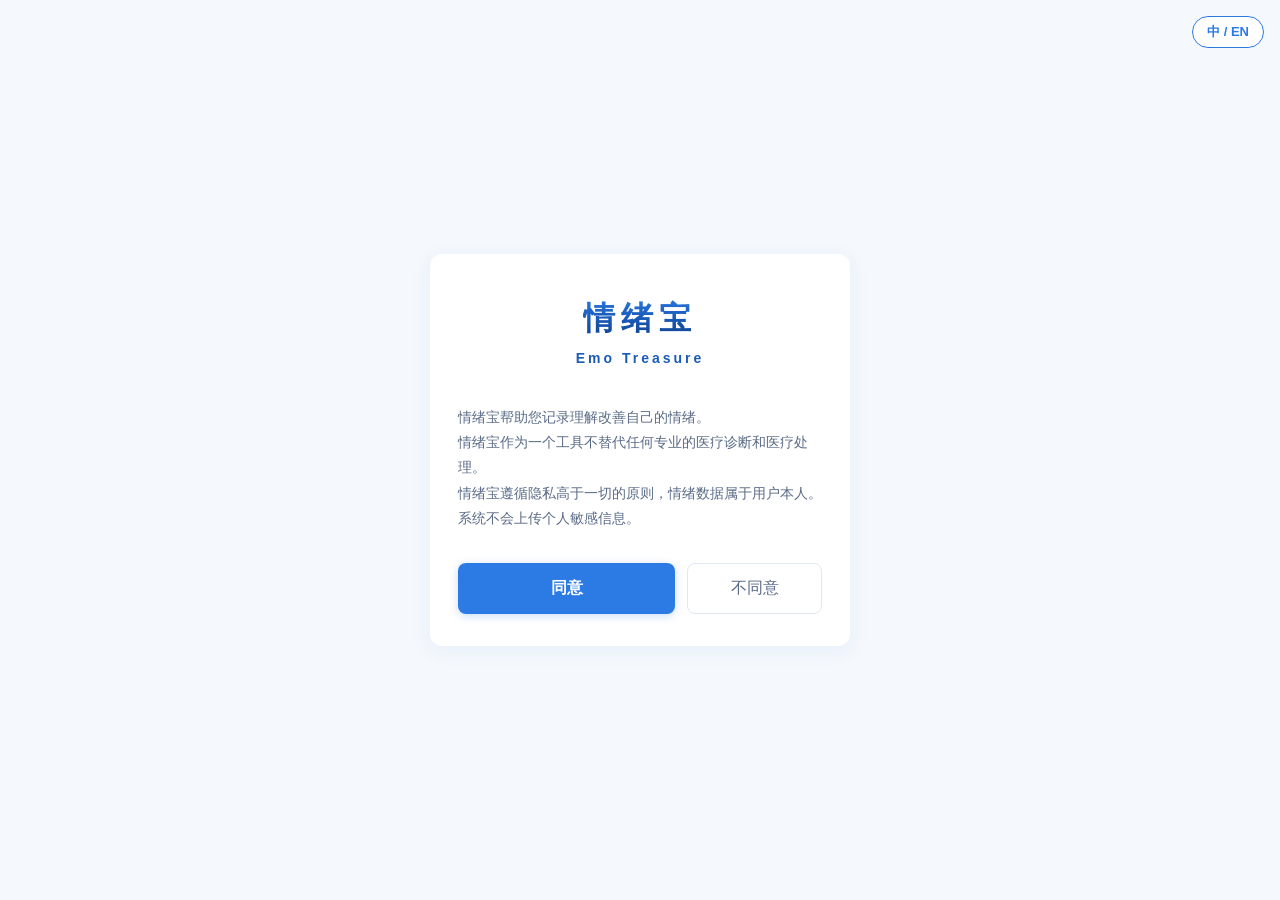
<file: qx00_login.html>
<!DOCTYPE html>
<html lang="zh-CN">
<head>
    <meta charset="UTF-8">
    <meta name="viewport" content="width=device-width, initial-scale=1.0, maximum-scale=1.0, user-scalable=no">
    <title>情绪宝 · Emo Treasure</title>
    <link rel="stylesheet" href="style.css">
</head>
<body class="login-page">

    <div id="toast_bar" class="toast-bar"></div>

    <button class="lang-switch" id="lang_switch">中 / EN</button>

    <div id="welcome_layer" class="layer active">
        <div class="login-container">
            <div class="logo-block">
                <div class="logo-cn">情绪宝</div>
                <div class="logo-en">Emo Treasure</div>
            </div>
            <div class="welcome-text" id="welcome_text"></div>
            <div class="welcome-buttons">
                <button class="btn-primary" id="btn_welcome_agree">同意</button>
                <button class="btn-secondary" id="btn_welcome_disagree">不同意</button>
            </div>
        </div>
    </div>

    <div id="login_layer" class="layer">
        <div class="login-container">
            <div class="logo-block">
                <div class="logo-cn">情绪宝</div>
                <div class="logo-en">Emo Treasure</div>
            </div>

            <div class="auth-tabs">
                <button class="auth-tab active" id="tab_login">登录</button>
                <button class="auth-tab" id="tab_register">注册</button>
            </div>

            <div id="auth_login_panel" class="auth-panel active">
                <div class="input-group">
                    <input type="text" id="input_login_name" class="input-field" placeholder="请输入用户名" autocomplete="username">
                </div>
                <div class="input-group password-wrapper">
                    <input type="password" id="input_login_password" class="input-field" placeholder="请输入密码" autocomplete="current-password">
                    <button type="button" class="password-eye" data-target="input_login_password" aria-label="显示/隐藏密码">
                        <svg class="eye-open" viewBox="0 0 24 24" width="20" height="20" fill="none" stroke="currentColor" stroke-width="2" stroke-linecap="round" stroke-linejoin="round">
                            <path d="M1 12s4-8 11-8 11 8 11 8-4 8-11 8-11-8-11-8z"></path>
                            <circle cx="12" cy="12" r="3"></circle>
                        </svg>
                        <svg class="eye-closed" viewBox="0 0 24 24" width="20" height="20" fill="none" stroke="currentColor" stroke-width="2" stroke-linecap="round" stroke-linejoin="round" style="display:none;">
                            <path d="M17.94 17.94A10.07 10.07 0 0 1 12 20c-7 0-11-8-11-8a18.45 18.45 0 0 1 5.06-5.94M9.9 4.24A9.12 9.12 0 0 1 12 4c7 0 11 8 11 8a18.5 18.5 0 0 1-2.16 3.19m-6.72-1.07a3 3 0 1 1-4.24-4.24"></path>
                            <line x1="1" y1="1" x2="23" y2="23"></line>
                        </svg>
                    </button>
                </div>
                <div class="status-msg" id="login_status"></div>
                <button class="btn-primary btn-block" id="btn_do_login">登 录</button>
            </div>

            <div id="auth_register_panel" class="auth-panel">
                <div class="input-group">
                    <input type="text" id="input_account" class="input-field" placeholder="请输入手机号或邮箱" autocomplete="username">
                </div>
                <div class="input-group input-group-code">
                    <input type="text" id="input_code" class="input-field" placeholder="请输入验证码" autocomplete="one-time-code">
                    <button class="btn-code" id="btn_get_code">获取验证码</button>
                </div>
                <button class="btn-primary btn-block" id="btn_login">注 册</button>
                <div class="divider"><span>其他注册方式</span></div>
                <div class="alt-buttons">
                    <button class="btn-alt" id="btn_wechat"><span class="icon">💬</span> 微信注册</button>
                    <button class="btn-alt" id="btn_activation"><span class="icon">🔑</span> 激活码</button>
                </div>
            </div>

            <button class="btn-guest" id="btn_guest">👤 访客体验</button>
        </div>
    </div>

    <div id="guest_layer" class="layer">
        <div class="login-container">
            <div class="logo-block">
                <div class="logo-cn">情绪宝</div>
                <div class="logo-en">Emo Treasure</div>
            </div>
            <div class="input-group">
                <input type="text" id="input_guest_name" class="input-field" placeholder="请输入您的名字（必填）" maxlength="20" autocomplete="off">
            </div>
            <button class="btn-primary btn-block" id="btn_guest_confirm">确 认</button>
            <button class="btn-secondary btn-block" id="btn_guest_back">返 回</button>
        </div>
    </div>

    <div id="activation_layer" class="layer">
        <div class="login-container">
            <div class="logo-block">
                <div class="logo-cn">情绪宝</div>
                <div class="logo-en">Emo Treasure</div>
            </div>
            <div id="activation_partner_banner" style="display:none; margin-bottom:16px; padding:12px 14px; background:#EEF6FF; border-left:4px solid #2C7BE5; border-radius:6px; font-size:14px; font-weight:bold; color:#1A2B4A; line-height:1.5;">
                <span id="activation_partner_name"></span>
            </div>
            <div class="input-group">
                <input type="text" id="input_activation_code" class="input-field" placeholder="请输入激活码" autocomplete="off">
            </div>
            <div class="input-group">
                <input type="text" id="input_activation_name" class="input-field" placeholder="请输入您的名字（必填）" maxlength="20" autocomplete="off">
            </div>
            <button class="btn-primary btn-block" id="btn_activation_confirm">确 认</button>
            <button class="btn-secondary btn-block" id="btn_activation_back">返 回</button>
            <div class="status-msg" id="activation_status"></div>
        </div>
    </div>

    <div id="password_layer" class="layer">
        <div class="login-container">
            <div class="logo-block">
                <div class="logo-cn">情绪宝</div>
                <div class="logo-en">Emo Treasure</div>
            </div>

            <div class="password-intro" id="password_intro">请设置您的登录密码</div>

            <div class="input-group password-wrapper">
                <input type="password" id="input_new_password" class="input-field" placeholder="请输入密码" autocomplete="new-password">
                <button type="button" class="password-eye" data-target="input_new_password" aria-label="显示/隐藏密码">
                    <svg class="eye-open" viewBox="0 0 24 24" width="20" height="20" fill="none" stroke="currentColor" stroke-width="2" stroke-linecap="round" stroke-linejoin="round">
                        <path d="M1 12s4-8 11-8 11 8 11 8-4 8-11 8-11-8-11-8z"></path>
                        <circle cx="12" cy="12" r="3"></circle>
                    </svg>
                    <svg class="eye-closed" viewBox="0 0 24 24" width="20" height="20" fill="none" stroke="currentColor" stroke-width="2" stroke-linecap="round" stroke-linejoin="round" style="display:none;">
                        <path d="M17.94 17.94A10.07 10.07 0 0 1 12 20c-7 0-11-8-11-8a18.45 18.45 0 0 1 5.06-5.94M9.9 4.24A9.12 9.12 0 0 1 12 4c7 0 11 8 11 8a18.5 18.5 0 0 1-2.16 3.19m-6.72-1.07a3 3 0 1 1-4.24-4.24"></path>
                        <line x1="1" y1="1" x2="23" y2="23"></line>
                    </svg>
                </button>
            </div>

            <div class="password-strength-bar">
                <div class="password-strength-fill" id="pwd_strength_fill"></div>
            </div>
            <div class="password-strength-text" id="pwd_strength_text"></div>

            <div class="password-rules" id="password_rules">
                <div>至少 8 位</div>
                <div>包含字母 / 数字 / 大写 / 小写 / 特殊字符（至少 3 类）</div>
            </div>

            <div class="status-msg" id="password_status"></div>

            <button class="btn-primary btn-block" id="btn_password_confirm" disabled>完 成</button>
        </div>
    </div>

    <script src="js/qx00_login.js"></script>
</body>
</html>
</file>
<file: style.css>
/* ================================================================
   style.css  V68 (终极净化版)
   日期：2026-11-09
   ================================================================ */

   :root {
    --primary: #2C7BE5;
    --primary-dark: #1A5BB8;
    --primary-light: #6BA5F0;
    --bg-page: #F5F8FC;
    --bg-card: #FFFFFF;
    --text-primary: #1A2B4A;
    --text-secondary: #5A6B87;
    --text-muted: #96A3B8;
    --border: #E1E8F0;
    --divider: #EEF3F8;
    --success: #2ECC71;
    --warning: #F39C12;
    --danger: #E74C3C;
    --radius: 12px;
    --radius-sm: 8px;
    --shadow: 0 4px 20px rgba(44, 123, 229, 0.08);
    --shadow-btn: 0 2px 8px rgba(44, 123, 229, 0.25);
    --transition: 0.2s ease;
    --mirror-bronze: #8B6914;
    --mirror-bronze-dark: #5C4A0D;
    --mirror-bronze-light: #C9A961;
    --flow-pending-bg: #C8CFD8;
    --flow-pending-fg: #FFFFFF;
    --flow-active-bg: #2ECC71;
    --flow-active-fg: #FFD600;
    --flow-done-bg: #2C7BE5;
    --flow-done-fg: #FFFFFF;
    --card-inner-bg: rgba(255, 251, 238, 0.72);
    --card-inner-solid: #FFFBEE;
}

* { margin: 0; padding: 0; box-sizing: border-box; -webkit-tap-highlight-color: transparent; }

html, body {
    height: 100%;
    font-family: -apple-system, BlinkMacSystemFont, "PingFang SC", "Microsoft YaHei", "Segoe UI", Roboto, sans-serif;
    color: var(--text-primary);
    background: var(--bg-page);
    font-size: 16px;
    line-height: 1.5;
    -webkit-font-smoothing: antialiased;
}

/* ============ 登录页 ============ */
body.login-page { display: flex; align-items: center; justify-content: center; padding: 20px; }
.layer { display: none; width: 100%; max-width: 420px; animation: fadeIn 0.3s ease; }
.layer.active { display: block; }
@keyframes fadeIn { from { opacity: 0; transform: translateY(10px); } to { opacity: 1; transform: translateY(0); } }
.login-container { background: var(--bg-card); border-radius: var(--radius); padding: 40px 28px 32px; box-shadow: var(--shadow); }
.logo-block { display: flex; flex-direction: column; align-items: center; text-align: center; margin-bottom: 36px; }
.logo-block .logo-cn {
    font-size: 32px; font-weight: 800; letter-spacing: 6px; margin-bottom: 6px;
    background: linear-gradient(180deg, #2C7BE5 0%, #1A5BB8 50%, #0D3D8A 100%);
    -webkit-background-clip: text; -webkit-text-fill-color: transparent; background-clip: text; order: 1;
}
.logo-block .logo-en { font-size: 14px; font-weight: 700; letter-spacing: 3px; color: #1A5BB8; order: 2; }
.logo-block.en-mode .logo-cn { order: 2; font-size: 14px; font-weight: 700; letter-spacing: 3px; background: none; -webkit-text-fill-color: #1A5BB8; color: #1A5BB8; }
.logo-block.en-mode .logo-en {
    order: 1; font-size: 32px; font-weight: 800; letter-spacing: 6px;
    background: linear-gradient(180deg, #2C7BE5 0%, #1A5BB8 50%, #0D3D8A 100%);
    -webkit-background-clip: text; -webkit-text-fill-color: transparent; background-clip: text;
}
.welcome-text { font-size: 14px; color: var(--text-secondary); line-height: 1.8; margin-bottom: 32px; text-align: left; white-space: pre-line; }
.welcome-buttons { display: flex; gap: 12px; }
.welcome-buttons .btn-primary { flex: 2; }
.welcome-buttons .btn-secondary { flex: 1; }
.input-group { margin-bottom: 16px; }
.input-field {
    width: 100%; padding: 14px 16px; font-size: 15px; color: var(--text-primary); background: var(--bg-page);
    border: 1.5px solid var(--border); border-radius: var(--radius-sm); outline: none; transition: var(--transition); font-family: inherit;
}
.input-field:focus { border-color: var(--primary); background: #FFFFFF; box-shadow: 0 0 0 3px rgba(44, 123, 229, 0.12); }
.input-field::placeholder { color: var(--text-muted); }
.input-group-code { display: flex; gap: 10px; }
.input-group-code .input-field { flex: 1; }
.btn-code {
    flex-shrink: 0; padding: 0 18px; font-size: 14px; color: var(--primary); background: #FFFFFF;
    border: 1.5px solid var(--primary); border-radius: var(--radius-sm); cursor: pointer; transition: var(--transition); font-family: inherit; white-space: nowrap;
}
.btn-code:hover { background: rgba(44, 123, 229, 0.06); }
.btn-code:disabled { color: var(--text-muted); border-color: var(--border); cursor: not-allowed; background: var(--bg-page); }
.btn-primary {
    padding: 14px 24px; font-size: 16px; font-weight: 600; color: #FFFFFF; background: var(--primary);
    border: none; border-radius: var(--radius-sm); cursor: pointer; transition: var(--transition); font-family: inherit; box-shadow: var(--shadow-btn);
}
.btn-primary:hover { background: var(--primary-dark); }
.btn-primary:active { transform: translateY(1px); box-shadow: none; }
.btn-primary:disabled { background: var(--text-muted); cursor: not-allowed; box-shadow: none; }
.btn-secondary {
    padding: 14px 24px; font-size: 16px; color: var(--text-secondary); background: transparent;
    border: 1.5px solid var(--border); border-radius: var(--radius-sm); cursor: pointer; transition: var(--transition); font-family: inherit;
}
.btn-secondary:hover { border-color: var(--text-secondary); color: var(--text-primary); }
.btn-block { width: 100%; display: block; margin-top: 8px; }
.divider { position: relative; text-align: center; margin: 24px 0 20px; font-size: 12px; color: var(--text-muted); }
.divider::before, .divider::after { content: ""; position: absolute; top: 50%; width: calc(50% - 60px); height: 1px; background: var(--divider); }
.divider::before { left: 0; }
.divider::after { right: 0; }
.alt-buttons { display: flex; gap: 12px; margin-bottom: 24px; }
.btn-alt {
    flex: 1; padding: 12px 16px; font-size: 14px; color: var(--text-primary); background: #FFFFFF;
    border: 1.5px solid var(--border); border-radius: var(--radius-sm); cursor: pointer; transition: var(--transition);
    font-family: inherit; display: flex; align-items: center; justify-content: center; gap: 6px;
}
.btn-alt:hover { border-color: var(--primary); color: var(--primary); }
.btn-alt .icon { font-size: 16px; }
.btn-guest { display: block; width: 100%; padding: 12px; font-size: 14px; color: var(--text-muted); background: transparent; border: none; cursor: pointer; font-family: inherit; transition: var(--transition); }
.btn-guest:hover { color: var(--primary); }
.auth-tabs { display: flex; gap: 0; margin-bottom: 24px; border-bottom: 2px solid var(--border); }
.auth-tab {
    flex: 1; padding: 12px 16px; font-size: 16px; font-weight: 600; color: var(--text-secondary);
    background: transparent; border: none; border-bottom: 2px solid transparent; margin-bottom: -2px; cursor: pointer;
    font-family: inherit; transition: var(--transition);
}
.auth-tab:hover { color: var(--primary); }
.auth-tab.active { color: var(--primary); border-bottom-color: var(--primary); }
.auth-panel { display: none; }
.auth-panel.active { display: block; animation: fadeIn 0.2s ease; }
.lang-switch {
    position: fixed; top: 16px; right: 16px; z-index: 100; padding: 6px 14px; font-size: 13px; font-weight: 600;
    color: var(--primary); background: #FFFFFF; border: 1.5px solid var(--primary); border-radius: 20px; cursor: pointer; transition: var(--transition); font-family: inherit;
}
.lang-switch:hover { background: var(--primary); color: #FFFFFF; }
.status-msg { padding: 10px 14px; margin-top: 12px; font-size: 14px; border-radius: var(--radius-sm); text-align: center; display: none; }
.status-msg.show { display: block; }
.status-msg.success { color: var(--success); background: rgba(46, 204, 113, 0.1); }
.status-msg.error { color: var(--danger); background: rgba(231, 76, 60, 0.1); }
.toast-bar {
    position: fixed; top: 0; left: 0; right: 0; height: 48px; display: flex; align-items: center; padding: 0 16px;
    font-size: 14px; line-height: 1.4; color: var(--primary-dark); background: #EBF3FE; box-shadow: 0 2px 8px rgba(44, 123, 229, 0.15);
    z-index: 9999; transform: translateY(-100%); opacity: 0; pointer-events: none; transition: transform 0.3s ease, opacity 0.3s ease;
}
.toast-bar.show { transform: translateY(0); opacity: 1; pointer-events: auto; }
.toast-bar .toast-icon { flex-shrink: 0; margin-right: 10px; font-size: 16px; }
.toast-bar .toast-text { flex: 1; overflow: hidden; text-overflow: ellipsis; white-space: nowrap; }
.toast-bar .toast-close {
    flex-shrink: 0; width: 28px; height: 28px; margin-left: 8px; border: none; background: transparent;
    color: inherit; font-size: 16px; cursor: pointer; border-radius: 50%; display: flex; align-items: center; justify-content: center;
    opacity: 0.7; transition: opacity 0.2s, background 0.2s;
}
.toast-bar .toast-close:hover { opacity: 1; background: rgba(26, 91, 184, 0.1); }
.toast-bar.toast-info { background: #EBF3FE; color: var(--primary-dark); }
.toast-bar.toast-success { background: #E8F8F0; color: #1E8449; }
.toast-bar.toast-warning { background: #FEF5E7; color: #B9770E; }
.toast-bar.toast-error { background: #FDEDEC; color: #C0392B; }
.password-intro { font-size: 15px; color: var(--text-secondary); text-align: center; margin-bottom: 20px; line-height: 1.6; }
.password-strength-bar { width: 100%; height: 6px; background: var(--border); border-radius: 3px; overflow: hidden; margin-bottom: 8px; }
.password-strength-fill { height: 100%; width: 0%; background: var(--danger); transition: width 0.3s ease, background 0.3s ease; }
.password-strength-text { font-size: 13px; color: var(--text-muted); text-align: center; margin-bottom: 16px; min-height: 20px; }
.password-rules { font-size: 12px; color: var(--text-muted); line-height: 1.8; margin-bottom: 16px; padding: 12px 14px; background: var(--bg-page); border-radius: var(--radius-sm); }
.password-wrapper { position: relative; }
.password-wrapper .input-field { padding-right: 46px; }
.password-eye {
    position: absolute; top: 50%; right: 12px; transform: translateY(-50%); width: 28px; height: 28px;
    display: flex; align-items: center; justify-content: center; background: transparent; border: none; color: var(--text-muted); cursor: pointer; padding: 0; transition: color 0.2s;
}
.password-eye:hover { color: var(--primary); }
.password-eye svg { display: block; }

/* ============ 主页面框架 ============ */
body.main-page { display: block; padding: 0; background: var(--bg-page); min-height: 100vh; overflow: hidden; }
.qx0-status-bar {
    position: fixed; top: 0; left: 0; right: 0; height: 44px; background: rgba(255, 255, 255, 0.95);
    backdrop-filter: blur(10px); -webkit-backdrop-filter: blur(10px); border-bottom: 1px solid var(--border);
    display: flex; align-items: center; justify-content: space-between; padding: 0 16px; z-index: 50; font-size: 13px; color: var(--text-secondary);
}
.qx0-status-bar .date { font-weight: 500; }
.qx0-status-bar .brand, .qx0-status-bar #status_title { font-weight: 700; color: var(--primary); font-size: 15px; letter-spacing: 1px; }
.qx0-status-bar .user { padding: 4px 12px; background: rgba(44, 123, 229, 0.08); border-radius: 20px; color: var(--primary); font-size: 12px; font-weight: 500; }
.qx0-menu-bar {
    position: fixed; top: 44px; left: 0; right: 0; height: 56px;
    background: linear-gradient(180deg, #FFFFFF 0%, #F8FBFF 100%); border-bottom: 1px solid var(--border);
    display: flex; align-items: center; justify-content: center; gap: 4px; padding: 0 12px; z-index: 50;
    box-shadow: 0 2px 8px rgba(44, 123, 229, 0.06); overflow-x: auto; -webkit-overflow-scrolling: touch;
}
.qx0-menu-bar .menu-item {
    flex: 1; min-width: 60px; max-width: 100px; padding: 8px 6px; text-align: center;
    font-size: 14px; font-weight: 500; color: var(--text-secondary); background: transparent; border: none;
    border-radius: var(--radius-sm); cursor: pointer; transition: var(--transition); font-family: inherit; white-space: nowrap;
}
.qx0-menu-bar .menu-item:hover { color: var(--primary); background: rgba(44, 123, 229, 0.06); transform: translateY(-1px); }
.qx0-menu-bar .menu-item.active { color: var(--primary); background: rgba(44, 123, 229, 0.1); font-weight: 600; }
.qx0-content { position: fixed; top: 100px; left: 0; right: 0; bottom: 0; display: flex; align-items: center; justify-content: center; overflow: hidden; }
.qx0-bg-image { width: 100%; height: 100%; object-fit: cover; position: absolute; top: 0; left: 0; z-index: 1; }
.qx-function-layer { position: fixed; top: 44px; left: 0; right: 0; bottom: 0; background: var(--bg-page); z-index: 45; display: none; overflow-y: auto; }
.qx-function-layer.active { display: block; animation: slideIn 0.3s ease; }
@keyframes slideIn { from { opacity: 0; transform: translateX(20px); } to { opacity: 1; transform: translateX(0); } }
body.function-active .qx0-menu-bar { display: none; }
body.function-active .qx0-content { display: none; }

/* ============ 九情绪旋钮 ============ */
.qx-wheel-container { display: flex; align-items: center; justify-content: center; width: 100%; height: 100%; min-height: 0; padding: 4px; box-sizing: border-box; }
.qx-wheel-svg { display: block; user-select: none; touch-action: none; max-width: 100%; max-height: 100%; }
.qx-wheel-tick { transition: stroke-width 0.15s; }
.qx-wheel-label { transition: font-size 0.15s; user-select: none; pointer-events: auto; }
.qx-wheel-face { pointer-events: none; }
.qx-wheel-empty { pointer-events: none; }
.qx-wheel-center-name { pointer-events: none; }
.qx-wheel-pointer { transition: transform 0.15s ease-out; pointer-events: none; }
.qx-wheel-hit { cursor: pointer; }

/* ============ qx1 ============ */
.qx1-container { display: flex; flex-direction: column; height: 100%; padding: 8px; box-sizing: border-box; background: #F5F7FA; gap: 8px; overflow: hidden; }
.qx1-top-row { display: flex; gap: 8px; flex-shrink: 0; height: 130px; }
.qx1-emotion-area { height: 100%; aspect-ratio: 1 / 1; flex-shrink: 0; background: #fff; border-radius: 6px; padding: 6px; box-shadow: 0 1px 3px rgba(0,0,0,0.08); display: flex; flex-direction: column; align-items: center; overflow: hidden; }
.qx1-emotion-wheel { flex: 1; width: 100%; min-height: 0; display: flex; align-items: center; justify-content: center; }
.qx1-impact-area { flex: 1; min-width: 0; background: #fff; border-radius: 6px; padding: 6px; box-shadow: 0 1px 3px rgba(0,0,0,0.08); display: flex; flex-direction: column; overflow: hidden; position: relative; }
.qx1-impact-body { flex: 1; min-height: 0; display: flex; gap: 6px; overflow: hidden; }
.qx1-impact-chart { flex: 1; min-width: 0; border: 1px dashed #CCC; border-radius: 4px; background: #FAFAFA; display: flex; align-items: center; justify-content: center; overflow: hidden; }
.qx1-impact-chart canvas { display: block; max-width: 100%; max-height: 100%; }
.qx1-impact-summary { width: 88px; flex-shrink: 0; display: flex; flex-direction: column; justify-content: center; gap: 6px; padding: 4px; font-size: 12px; font-weight: bold; }
.qx1-sum-good { color: #E53935; text-align: center; line-height: 1.4; }
.qx1-sum-bad { color: #212121; text-align: center; line-height: 1.4; }
.qx1-heart-col { width: 16.66%; flex-shrink: 0; display: flex; align-items: center; justify-content: center; cursor: pointer; user-select: none; }
.qx1-heart-col .heart-svg { width: 100%; height: 100%; max-width: 100%; max-height: 100%; display: none; }
.qx1-heart-col.heart-white .heart-white { display: block; }
.qx1-heart-col.heart-red   .heart-red   { display: block; }
.qx1-mid-row { display: flex; gap: 8px; flex: 1 1 auto; min-height: 0; overflow: hidden; }
.qx1-picker-section { width: 30%; flex-shrink: 0; background: #fff; border-radius: 6px; padding: 6px; box-shadow: 0 1px 3px rgba(0,0,0,0.08); display: flex; flex-direction: column; overflow: hidden; }
.qx1-tree { flex: 1 1 0; min-height: 0; overflow-y: auto; border: 1px solid #E0E0E0; border-radius: 4px; padding: 4px; background: #FAFAFA; scrollbar-width: thin; }
.qx1-tree::-webkit-scrollbar { width: 6px; }
.qx1-tree::-webkit-scrollbar-thumb { background: #CCC; border-radius: 3px; }
.qx1-tree::-webkit-scrollbar-track { background: transparent; }
.qx1-tree-loading, .qx1-tree-error { text-align: center; color: #999; font-size: 10px; padding: 24px 0; }
.qx1-tree-error { color: #D32F2F; }
.qx1-tree-cat { margin-bottom: 2px; }
.qx1-tree-cat-title { display: flex; align-items: center; gap: 4px; padding: 4px 5px; font-size: 10px; font-weight: bold; color: #333; cursor: pointer; border-radius: 3px; user-select: none; }
.qx1-tree-cat-title:hover { background: #EEF4FF; }
.qx1-tree-arrow { font-size: 8px; width: 10px; display: inline-block; text-align: center; color: #666; }
.qx1-tree-children { padding-left: 14px; }
.qx1-tree-item { padding: 3px 5px; font-size: 10px; color: #333; cursor: pointer; border-radius: 3px; user-select: none; }
.qx1-tree-item:hover { background: #EEF4FF; }
.qx1-tree-item.selected { background: #DCE9FF; color: var(--primary, #2C7BE5); }
.qx1-events-area { flex: 1; min-width: 0; background: #fff; border-radius: 6px; padding: 6px; box-shadow: 0 1px 3px rgba(0,0,0,0.08); display: flex; flex-direction: column; overflow: hidden; }
.qx1-events-area .qx1-section-title { display: flex; justify-content: space-between; align-items: center; }
.qx1-events-count { font-size: 11px; font-weight: normal; color: #999; }
.qx1-event-list { flex: 1 1 0; min-height: 0; overflow-y: auto; border: 1px solid #E0E0E0; border-radius: 4px; padding: 4px; background: #FAFAFA; scrollbar-width: thin; }
.qx1-event-list::-webkit-scrollbar { width: 6px; }
.qx1-event-list::-webkit-scrollbar-thumb { background: #CCC; border-radius: 3px; }
.qx1-event-list::-webkit-scrollbar-track { background: transparent; }
.qx1-event-empty { text-align: center; color: #999; font-size: 10px; padding: 24px 0; }
.qx1-event-item { display: flex; align-items: center; padding: 5px 6px; border-radius: 4px; font-size: 10px; cursor: pointer; margin-bottom: 2px; background: #fff; }
.qx1-event-item:hover { background: #EEF4FF; }
.qx1-event-item.selected { background: #DCE9FF; border-left: 3px solid var(--primary, #2C7BE5); }
.qx1-event-name { flex: 1; color: #333; }
.qx1-event-meta { font-size: 10px; color: #666; }
.qx1-detail-area { width: 30%; flex-shrink: 0; background: #fff; border-radius: 6px; padding: 6px; box-shadow: 0 1px 3px rgba(0,0,0,0.08); display: flex; flex-direction: column; overflow: hidden; }
.qx1-event-detail { flex: 1; min-height: 0; padding: 6px; background: #F0F6FF; border-radius: 4px; transition: opacity 0.2s; overflow-y: auto; }
.qx1-event-detail.disabled { opacity: 0.4; pointer-events: none; }
.qx1-event-detail.incomplete { background: #FFEBEE; border: 1px solid #E53935; }
.qx1-detail-row { display: flex; align-items: center; gap: 6px; font-size: 10px; margin-bottom: 5px; flex-wrap: wrap; }
.qx1-detail-row:last-child { margin-bottom: 0; }
.qx1-detail-label { font-weight: bold; color: #333; flex-shrink: 0; }
.qx1-radio { display: inline-flex; align-items: center; gap: 2px; cursor: pointer; color: #333; }
.qx1-radio input { margin: 0; }
.qx1-detail-block { width: 100%; margin-bottom: 12px; display: flex; flex-direction: column; align-items: center; }
.qx1-detail-block:last-child { margin-bottom: 0; }
.qx1-detail-title { font-size: 11px; font-weight: bold; color: #333; margin-bottom: 8px; text-align: center; }
.qx1-detail-options { display: flex; flex-wrap: wrap; justify-content: center; align-items: center; gap: 12px; font-size: 11px; width: 100%; }
.qx1-detail-options .qx1-radio { display: inline-flex; align-items: center; gap: 3px; cursor: pointer; color: #333; font-size: 11px; }
.qx1-detail-options .qx1-radio input { margin: 0; }
.qx1-radio-plain { display: inline-flex; align-items: center; color: #333; font-size: 11px; padding-left: 4px; }
.qx1-impact-options { display: flex; justify-content: center; align-items: flex-start; gap: 14px; width: 100%; }
.qx1-impact-item { display: flex; flex-direction: column; align-items: center; cursor: pointer; user-select: none; }
.qx1-impact-item input[type="radio"] { appearance: none; -webkit-appearance: none; -moz-appearance: none; width: 0; height: 0; margin: 0; padding: 0; position: absolute; opacity: 0; pointer-events: none; }
.qx1-impact-dot { display: block; width: 12px; height: 12px; border-radius: 50%; border: 1.5px solid #2C7BE5; background: #fff; margin-bottom: 4px; box-sizing: border-box; transition: background 0.15s, border-color 0.15s; }
.qx1-impact-item input[type="radio"]:checked + .qx1-impact-dot { background: #2C7BE5; border-color: #2C7BE5; }
.qx1-impact-label { font-size: 11px; color: #333; line-height: 1.2; text-align: center; white-space: nowrap; }
.qx1-bottom-row { flex-shrink: 0; height: 60px; min-height: 60px; max-height: 60px; display: flex; gap: 8px; overflow: hidden; }
.qx1-hrv-capture-area { flex: 1; min-width: 0; background: #fff; border-radius: 6px; padding: 4px 6px; box-shadow: 0 1px 3px rgba(0,0,0,0.08); display: flex; flex-direction: column; overflow: hidden; }
.qx1-hrv-capture-header { display: flex; justify-content: space-between; align-items: center; margin-bottom: 2px; flex-shrink: 0; }
.qx1-hrv-capture-header .qx1-section-title { margin-bottom: 0; font-size: 11px; }
.qx1-hrv-capture-timer { font-size: 11px; font-weight: bold; color: #333; }
.qx1-hrv-capture { flex: 1; min-height: 0; display: flex; overflow: hidden; }
.qx1-actions-row { display: flex; gap: 8px; flex-shrink: 0; height: 44px; min-height: 44px; max-height: 44px; }
.qx1-btn { flex: 1; padding: 0; border: none; border-radius: 10px; font-size: 14px; font-weight: bold; cursor: pointer; font-family: inherit; transition: transform 0.1s ease, box-shadow 0.1s ease, background 0.15s ease; box-shadow: 0 2px 0 rgba(0,0,0,0.1); }
.qx1-btn:active { transform: translateY(2px); box-shadow: 0 0 0 rgba(0,0,0,0.1); }
.qx1-btn-save, .qx1-btn-del-event, .qx1-btn-exit { background: var(--primary, #2C7BE5); color: #fff; box-shadow: 0 3px 0 #1A5BB8; }
.qx1-btn-save:hover, .qx1-btn-del-event:hover, .qx1-btn-exit:hover { background: #1A5BB8; }
.qx1-btn-save:active, .qx1-btn-del-event:active, .qx1-btn-exit:active { box-shadow: 0 0 0 #1A5BB8; }
.qx1-btn-save.disabled, .qx1-btn-save:disabled { background: #B0BEC5; box-shadow: 0 3px 0 #90A4AE; cursor: not-allowed; }
.qx1-btn-del-event.hidden { visibility: hidden; }
.qx1-section-title { font-size: 13px; font-weight: bold; color: #333; margin-bottom: 6px; flex-shrink: 0; }

/* ============ qx_hrv_capture ============ */
.qx-hrv-wrap {
    display: flex;
    flex-direction: row;
    align-items: center;
    gap: 6px;
    width: 100%;
    height: 100%;
    min-height: 0;
    padding: 0 4px;
    box-sizing: border-box;
}
.qx-hrv-video-wrap {
    position: relative;
    width: 32px;
    height: 32px;
    min-width: 32px;
    max-width: 32px;
    flex: 0 0 32px;
    border-radius: 4px;
    overflow: hidden;
    background: #FFFFFF;
    border: 2px solid #D0D7E0;
    box-sizing: border-box;
    transition: border-color 0.2s ease;
}
.qx-hrv-video-wrap.is-working { border-color: #2ECC71; }
.qx-hrv-video {
    width: 100%;
    height: 100%;
    object-fit: cover;
    display: block;
    transform: scaleX(-1);
    background: transparent;
}
.qx-hrv-status-wrap {
    flex: 0 1 auto;
    min-width: 0;
    max-width: 120px;
    padding: 0 6px;
    font-size: 11px;
    color: #5A6B87;
    line-height: 1;
    text-align: left;
    overflow: hidden;
    text-overflow: ellipsis;
    white-space: nowrap;
    display: flex;
    align-items: center;
}
.qx-hrv-status-text { font-size: 11px; color: #333; }
.qx-hrv-hint-wrap {
    flex: 1 1 auto;
    min-width: 0;
    background: #FAFAFA;
    border: 1px solid #E0E0E0;
    border-radius: 4px;
    padding: 0 10px;
    display: flex;
    align-items: center;
    justify-content: space-between;
    overflow: hidden;
}
.qx-hrv-idle-hint {
    font-size: 12px;
    color: #5A6B87;
    line-height: 1.2;
    white-space: nowrap;
    overflow: hidden;
    text-overflow: ellipsis;
}
.qx-hrv-btns {
    display: flex;
    flex-direction: column;
    gap: 3px;
    justify-content: center;
    flex: 0 0 auto;
    flex-shrink: 0;
}
/* 主按钮 20px；紧凑布局 18px（由 .qx-hrv-btns-compact 覆盖） */
.qx-hrv-btn { width: 20px; height: 20px; padding: 0; border: none; border-radius: 50%; font-size: 10px; line-height: 1; color: #fff; cursor: pointer; display: flex; align-items: center; justify-content: center; }
.qx-hrv-btn-start { background: #2ECC71; }
.qx-hrv-btn-stop { background: #E74C3C; }
.qx-hrv-btn:disabled { background: #B0BEC5; cursor: not-allowed; }
.qx-hrv-btns-compact .qx-hrv-btn { width: 18px; height: 18px; font-size: 9px; }

/* 浮层：波形条左侧小口 */
.qx1-heal-modal-wave-row {
    flex-shrink: 0;
    display: flex;
    align-items: center;
    gap: 8px;
    margin-top: 6px;
}
.qx1-heal-wave-video-wrap {
    flex: 0 0 32px;
    width: 32px;
    height: 32px;
    border-radius: 4px;
    overflow: hidden;
    background: #FFFFFF;
    border: 2px solid #D0D7E0;
    box-sizing: border-box;
    transition: border-color 0.2s ease;
}
.qx1-heal-wave-video {
    width: 100%;
    height: 100%;
    object-fit: cover;
    display: block;
    transform: scaleX(-1);
    background: transparent;
}

/* 浮层提示条 + 圆点 横排 */
.qx1-heal-modal-hintbar {
    flex-shrink: 0;
    margin-top: 8px;
    display: flex;
    align-items: center;
    justify-content: space-between;
    gap: 8px;
}

/* 圆点（qx1 浮层 + qx2 复用） */
.qx-hrv-dots {
    display: inline-flex;
    align-items: center;
    gap: 4px;
    flex-shrink: 0;
}
.qx-hrv-dots-qx2 {
    flex: 0 0 auto;
    margin-right: 4px;
}
.qx-hrv-dot {
    display: inline-block;
    width: 8px;
    height: 8px;
    border-radius: 50%;
    background: #E1E8F0;
    transition: background 0.2s ease;
}

/* ============ qx1 HRV 采集浮层 ============ */
.qx1-heal-modal {
    position: fixed;
    top: 0; left: 0; width: 100vw; height: 100vh;
    background: rgba(0, 0, 0, 0.55);
    z-index: 9500;
    display: none;
    align-items: center;
    justify-content: center;
    padding: 16px;
}
.qx1-heal-modal.show { display: flex; }
.qx1-heal-modal-inner {
    width: 100%;
    max-width: 720px;
    height: 90%;
    max-height: 90vh;
    background: #fff;
    border-radius: 12px;
    box-shadow: 0 12px 40px rgba(0,0,0,0.3);
    display: flex;
    flex-direction: column;
    padding: 12px;
    box-sizing: border-box;
}
.qx1-heal-modal-header {
    display: flex;
    align-items: center;
    justify-content: space-between;
    gap: 8px;
    padding-bottom: 8px;
    border-bottom: 1px solid #E1E8F0;
    flex-shrink: 0;
}
.qx1-heal-modal-title { font-size: 14px; font-weight: bold; color: #2C7BE5; }
.qx1-heal-modal-timer { font-size: 13px; font-weight: bold; color: #333; margin-left: auto; margin-right: 8px; }
.qx1-heal-modal-close {
    padding: 10px 18px;
    border: 1px solid #E1E8F0;
    border-radius: 6px;
    background: #fff;
    color: #333;
    font-family: inherit;
    font-size: 14px;
    cursor: pointer;
}
.qx1-heal-modal-close:hover { border-color: #2C7BE5; color: #2C7BE5; }
.qx1-heal-modal-progress {
    flex-shrink: 0;
    height: 4px;
    background: #E1E8F0;
    border-radius: 2px;
    overflow: hidden;
    margin-top: 6px;
}
.qx1-heal-modal-progress-fill {
    height: 100%;
    width: 0%;
    background: #2ECC71;
    transition: width 0.2s linear;
}
.qx1-heal-modal-canvas-wrap { flex: 1; min-height: 0; display: flex; margin-top: 8px; }
.qx1-heal-modal-canvas {
    flex: 1;
    min-width: 0;
    min-height: 0;
    border-radius: 8px;
    overflow: hidden;
    background: #0A1628;
    display: flex;
    align-items: center;
    justify-content: center;
}
.qx1-heal-modal-placeholder { color: #AAA; font-size: 13px; }
.qx1-heal-modal-wave {
    flex: 1;
    height: 40px;
    background: #FAFAFA;
    border: 1px solid #E1E8F0;
    border-radius: 4px;
    overflow: hidden;
}
.qx1-heal-modal-wave-svg { display: block; width: 100%; height: 100%; }
.qx1-heal-modal-hint {
    flex: 1 1 auto;
    min-width: 0;
    padding: 6px 12px;
    font-size: 13px;
    line-height: 1.4;
    color: #5A6B87;
    text-align: center;
    background: #F8FBFF;
    border: 1px solid #E1E8F0;
    border-radius: 6px;
    min-height: 22px;
    box-sizing: border-box;
}

/* ============ 红心弹窗 ============ */
.qx1-chart-modal { position: fixed; left: 8px; right: 8px; top: 186px; bottom: 60px; background: rgba(255, 255, 255, 0.97); display: none; align-items: stretch; justify-content: stretch; z-index: 9000; border-radius: 6px; box-shadow: 0 4px 20px rgba(0, 0, 0, 0.18); }
.qx1-chart-modal.show { display: flex; }
.qx1-chart-modal-inner { width: 100%; height: 100%; background: #fff; border-radius: 6px; padding: 10px; display: flex; flex-direction: column; box-sizing: border-box; }
.qx1-chart-modal-tabs { display: flex; gap: 6px; border-bottom: 1px solid #E1E8F0; padding-bottom: 8px; flex-wrap: wrap; flex-shrink: 0; align-items: center; }
.qx1-chart-modal-tab { padding: 5px 12px; border: 1px solid #E1E8F0; border-radius: 6px; background: #fff; cursor: pointer; font-family: inherit; font-size: 12px; }
.qx1-chart-modal-tab.active { background: #2C7BE5; color: #fff; border-color: #2C7BE5; }
.qx1-chart-modal-body { flex: 1; min-height: 0; margin-top: 8px; overflow: auto; border: 1px solid #EEF3F8; border-radius: 8px; padding: 8px; }
.qx1-chart-modal-desc { margin-top: 6px; font-size: 12px; color: #5A6B87; text-align: center; }
.qx1-chart-modal-empty { text-align: center; color: #96A3B8; padding: 40px 0; }

/* 帮助按钮 ⤢ */
.qx1-chart-modal-help {
    margin-left: auto;
    width: 30px;
    height: 30px;
    padding: 0;
    border: 1px solid #E1E8F0;
    border-radius: 6px;
    background: #fff;
    color: #5A6B87;
    font-size: 15px;
    line-height: 1;
    cursor: pointer;
    font-family: inherit;
    display: flex;
    align-items: center;
    justify-content: center;
    transition: background 0.15s, color 0.15s, border-color 0.15s;
}
.qx1-chart-modal-help:hover {
    background: #EEF4FF;
    color: #2C7BE5;
    border-color: #2C7BE5;
}

/* ============ qx_mood_mirror ============ */
.qx-mm-container {
    display: flex;
    align-items: center;
    justify-content: center;
    width: 100%;
    height: 100%;
    min-height: 0;
    position: relative;
    transform: scale(0.7);
    transform-origin: center center;
}
.qx-mm-frame {
    position: relative;
    width: 100%;
    height: 100%;
    aspect-ratio: 1 / 1;
    cursor: pointer;
    user-select: none;
    border-radius: 50%;
    background: transparent;
    box-shadow: none;
    overflow: visible;
    padding: 8px;
    box-sizing: border-box;
}
.qx-mm-frame-img {
    position: absolute;
    top: 0;
    left: 0;
    width: 100%;
    height: 100%;
    object-fit: contain;
    pointer-events: none;
    z-index: 0;
    border-radius: 50%;
    clip-path: circle(50% at 50% 50%);
    -webkit-clip-path: circle(50% at 50% 50%);
    -webkit-mask-image: radial-gradient(circle at 50% 50%,
        transparent 0%,
        transparent 38%,
        #000 42%,
        #000 100%);
    mask-image: radial-gradient(circle at 50% 50%,
        transparent 0%,
        transparent 38%,
        #000 42%,
        #000 100%);
    filter: drop-shadow(0 4px 14px rgba(0, 0, 0, 0.28));
}
.qx-mm-container.qx-mm-passive .qx-mm-frame { cursor: default; }
.qx-mm-wheel-box {
    position: absolute;
    top: 50%;
    left: 50%;
    width: 74%;
    height: 74%;
    transform: translate(-50%, -50%);
    z-index: 2;
    display: none;
    align-items: center;
    justify-content: center;
}
.qx-mm-wheel-box .qx-wheel-container { padding: 0; }
.qx-mm-face-box {
    position: absolute;
    top: 50%;
    left: 50%;
    width: 74%;
    height: 74%;
    transform: translate(-50%, -50%);
    z-index: 2;
    display: none;
    flex-direction: column;
    align-items: center;
    justify-content: center;
}
.qx-mm-face-img { width: 100%; height: 100%; object-fit: contain; display: block; }
.qx-mm-sleep-box {
    position: absolute;
    top: 50%;
    left: 50%;
    width: 74%;
    height: 74%;
    transform: translate(-50%, -50%);
    z-index: 2;
    display: flex;
    align-items: center;
    justify-content: center;
}
.qx-mm-sleep-svg { width: 100%; height: 100%; display: block; }
.qx-mm-hint {
    position: absolute;
    bottom: -18px;
    left: 50%;
    transform: translateX(-50%);
    white-space: nowrap;
    font-size: 11px;
    color: #5A6B87;
    text-align: center;
    display: none;
    pointer-events: none;
    z-index: 3;
}
.qx-mm-container.qx-mm-busy .qx-mm-frame {
    animation: qx-mm-pulse 1s ease-in-out infinite;
}
@keyframes qx-mm-pulse {
    0%   { filter: drop-shadow(0 0 0 rgba(139, 105, 20, 0.55)); }
    70%  { filter: drop-shadow(0 0 14px rgba(139, 105, 20, 0)); }
    100% { filter: drop-shadow(0 0 0 rgba(139, 105, 20, 0.55)); }
}
.qx-mm-yellow-dot {
    position: absolute;
    left: 50%;
    bottom: -10px;
    transform: translateX(-50%);
    width: 22px;
    height: 22px;
    border-radius: 50%;
    background: #FFD600;
    border: 1.5px solid #B8860B;
    box-shadow: 0 0 6px rgba(255, 214, 0, 0.85);
    cursor: pointer;
    z-index: 10;
    transition: transform 0.15s ease, box-shadow 0.15s ease;
}
.qx-mm-yellow-dot::before {
    content: "";
    position: absolute;
    top: 50%;
    left: 50%;
    transform: translate(-50%, -50%);
    width: 44px;
    height: 44px;
    border-radius: 50%;
}
.qx-mm-yellow-dot:hover {
    transform: translateX(-50%) scale(1.15);
    box-shadow: 0 0 10px rgba(255, 214, 0, 1);
}
.qx-mm-container.qx-mm-picking .qx-mm-face-box { display: none !important; }
.qx-mm-container.qx-mm-picking .qx-mm-sleep-box { display: none !important; }
.qx-mm-container.qx-mm-picking .qx-mm-wheel-box { display: flex !important; }

/* ============ qx2 ============ */
.qx2-container { display: flex; flex-direction: column; height: 100%; padding: 8px; box-sizing: border-box; background: #F5F7FA; gap: 8px; overflow: hidden; }
.qx2-top-bar { display: flex; align-items: stretch; gap: 8px; flex-shrink: 0; height: 130px; }
.qx2-emotion-slot { flex-shrink: 0; background: #fff; border-radius: 6px; padding: 4px 6px; box-shadow: 0 1px 3px rgba(0,0,0,0.08); display: flex; flex-direction: column; overflow: hidden; position: relative; }
.qx2-emotion-slot-before { width: 130px; }
.qx2-emotion-slot-after { width: 130px; }
.qx2-slot-label { font-size: 10px; font-weight: bold; color: #333; text-align: center; margin-bottom: 2px; flex-shrink: 0; white-space: nowrap; line-height: 1.2; }
.qx2-slot-name { font-size: 12px; color: #2C7BE5; margin-left: 2px; }
.qx2-wheel-box { flex: 1; min-height: 0; display: flex; align-items: center; justify-content: center; }
.qx2-flow-bar { flex: 1; min-width: 0; background: #fff; border-radius: 6px; padding: 6px 8px; box-shadow: 0 1px 3px rgba(0,0,0,0.08); display: flex; align-items: center; justify-content: center; gap: 0; overflow: hidden; }
.qx2-flow-step {
    flex: 1; min-width: 0; height: 48px; display: flex; align-items: center; justify-content: center;
    cursor: pointer; user-select: none;
    clip-path: polygon(0 0, calc(100% - 14px) 0, 100% 50%, calc(100% - 14px) 100%, 0 100%, 14px 50%);
    background: var(--flow-pending-bg); color: var(--flow-pending-fg);
    margin-left: -6px; padding: 0 16px;
    transition: background 0.25s ease, color 0.25s ease;
    border: none;
}
.qx2-flow-step:first-child { clip-path: polygon(0 0, calc(100% - 14px) 0, 100% 50%, calc(100% - 14px) 100%, 0 100%); margin-left: 0; padding-left: 12px; }
.qx2-flow-name { writing-mode: vertical-rl; text-orientation: upright; font-size: 12px; font-weight: bold; letter-spacing: 1px; white-space: nowrap; }
.qx2-flow-step.pending { background: var(--flow-pending-bg); color: var(--flow-pending-fg); }
.qx2-flow-step.active  { background: var(--flow-active-bg);  color: var(--flow-active-fg); }
.qx2-flow-step.done    { background: var(--flow-done-bg);    color: var(--flow-done-fg); }
.qx2-flow-step.disabled { cursor: not-allowed; opacity: 0.6; }
.qx2-music-row { flex-shrink: 0; display: flex; align-items: center; gap: 8px; background: #fff; border-radius: 6px; padding: 6px 8px; box-shadow: 0 1px 3px rgba(0,0,0,0.08); height: 60px; overflow: hidden; }
.qx2-btn-collection { flex-shrink: 0; padding: 5px 10px; font-size: 11px; font-weight: 500; color: #5A6B87; background: #fff; border: 1px solid #D0D7E0; border-radius: 6px; cursor: pointer; font-family: inherit; transition: background 0.2s, color 0.2s, border-color 0.2s; }
.qx2-btn-collection:hover { background: #EEF4FF; color: #2C7BE5; border-color: #2C7BE5; }
.qx2-btn-collection:disabled { background: #ECEFF1; color: #B0BEC5; border-color: #E0E0E0; cursor: not-allowed; }
.qx2-camera-hint { flex: 0 1 auto; max-width: 40%; min-width: 0; font-size: 11px; color: #5A6B87; text-align: left; overflow: hidden; text-overflow: ellipsis; white-space: nowrap; }
.qx2-trend-mini { flex: 1 1 auto; min-width: 0; height: 40px; background: #FAFAFA; border: 1px solid #E0E0E0; border-radius: 4px; position: relative; overflow: hidden; display: flex; align-items: center; padding: 0 8px; white-space: nowrap; gap: 2px; }
.qx2-trend-score { flex-shrink: 0; font-size: 9px; font-weight: bold; color: #333; margin-right: 2px; }
.qx2-trend-mini svg { display: block; height: 24px; width: auto; }
.qx2-trend-mini .qx2-trend-line { stroke: #2C7BE5; stroke-width: 2; stroke-linecap: round; fill: none; }
.qx2-trend-mini .qx2-trend-up   { stroke: #2C7BE5; }
.qx2-trend-mini .qx2-trend-down { stroke: #2C7BE5; }
.qx2-trend-mini .qx2-trend-flat { stroke: #2C7BE5; }
.qx2-trend-video-wrap {
    flex: 0 0 24px;
    width: 24px;
    height: 24px;
    min-width: 24px;
    max-width: 24px;
    margin-left: auto;
    border-radius: 4px;
    overflow: hidden;
    background: #FFFFFF;
    border: 2px solid #D0D7E0;
    box-sizing: border-box;
    transition: border-color 0.2s ease;
}
.qx2-trend-video {
    width: 100%;
    height: 100%;
    object-fit: cover;
    display: block;
    transform: scaleX(-1);
    background: transparent;
}
.qx2-btn-start { flex-shrink: 0; padding: 8px 24px; font-size: 14px; font-weight: bold; color: #fff; background: #2C7BE5; border: none; border-radius: 6px; cursor: pointer; font-family: inherit; transition: background 0.2s; }
.qx2-btn-start:hover { background: #1A5BB8; }
.qx2-btn-start:disabled { background: #B0BEC5; cursor: not-allowed; }
.qx2-mid-row { flex: 1 1 auto; min-height: 0; display: flex; gap: 8px; overflow: hidden; }
.qx2-analysis-area { flex: 0 0 24%; min-width: 0; background: #fff; border-radius: 6px; padding: 6px; box-shadow: 0 1px 3px rgba(0,0,0,0.08); display: flex; flex-direction: column; overflow: hidden; }
.qx2-analysis-title { font-size: 12px; font-weight: bold; color: #333; margin-bottom: 4px; flex-shrink: 0; }
.qx2-analysis-body { flex: 1; min-height: 0; overflow-y: auto; padding: 4px; }
.qx2-analysis-placeholder { text-align: center; color: #AAA; font-size: 11px; padding: 20px 0; }
.qx2-analysis-conclusion { font-size: 13px; font-weight: bold; color: #2C7BE5; padding: 6px 4px; text-align: center; border-bottom: 1px solid #EEF3F8; margin-bottom: 6px; }
.qx2-analysis-row { font-size: 11px; color: #333; line-height: 1.6; padding: 4px; background: #F8FBFF; border-radius: 4px; margin-bottom: 6px; }
.qx2-analysis-item { font-size: 11px; color: #333; line-height: 1.5; margin-bottom: 6px; padding: 4px; border-bottom: 1px dashed #EEF3F8; }
.qx2-analysis-item b { color: #2C7BE5; }
.qx2-analysis-item:last-child { border-bottom: none; }
.qx2-heal-area { flex: 1 1 auto; min-width: 0; background: #fff; border-radius: 6px; padding: 6px; box-shadow: 0 1px 3px rgba(0,0,0,0.08); display: flex; flex-direction: column; overflow: hidden; }
.qx2-heal-title { font-size: 12px; font-weight: bold; color: #333; margin-bottom: 4px; flex-shrink: 0; }
.qx2-heal-tabs { display: flex; gap: 4px; margin-bottom: 4px; flex-shrink: 0; flex-wrap: wrap; }
.qx2-heal-tab { padding: 3px 10px; border: 1px solid #E1E8F0; border-radius: 4px; background: #fff; cursor: pointer; font-family: inherit; font-size: 11px; color: #333; transition: background 0.15s, color 0.15s, border-color 0.15s; }
.qx2-heal-tab:hover { border-color: #2C7BE5; color: #2C7BE5; }
.qx2-heal-tab.active { background: #2C7BE5; color: #fff; border-color: #2C7BE5; }
.qx2-heal-canvas-wrap { flex: 1; min-height: 0; display: flex; position: relative; }
.qx2-heal-canvas { flex: 1; min-width: 0; min-height: 0; border-radius: 4px; overflow: hidden; background: #0A1628; display: flex; align-items: center; justify-content: center; }
.qx2-heal-placeholder { color: #AAA; font-size: 12px; }
.qx2-feedback-area { flex: 0 0 16%; min-width: 0; background: #fff; border-radius: 6px; padding: 8px; box-shadow: 0 1px 3px rgba(0,0,0,0.08); display: flex; flex-direction: column; overflow: hidden; }
.qx2-feedback-title { font-size: 12px; font-weight: bold; color: #333; margin-bottom: 8px; flex-shrink: 0; }
.qx2-feedback-options { display: flex; flex-direction: column; gap: 10px; flex-shrink: 0; }
.qx2-feedback-item { display: inline-flex; align-items: center; gap: 6px; cursor: pointer; font-size: 13px; color: #333; }
.qx2-feedback-item input { margin: 0; }
.qx2-actions-row { display: flex; gap: 8px; flex-shrink: 0; height: 44px; min-height: 44px; max-height: 44px; }
.qx2-btn { flex: 1; padding: 0; border: none; border-radius: 10px; font-size: 14px; font-weight: bold; color: #fff; background: #2C7BE5; box-shadow: 0 3px 0 #1A5BB8; cursor: pointer; font-family: inherit; transition: transform 0.1s ease, box-shadow 0.1s ease, background 0.15s ease; }
.qx2-btn:hover { background: #1A5BB8; }
.qx2-btn:active { transform: translateY(2px); box-shadow: 0 0 0 #1A5BB8; }
.qx2-btn:disabled { background: #B0BEC5; box-shadow: 0 3px 0 #90A4AE; cursor: not-allowed; }
.qx2-toast-bar { position: fixed; left: 50%; bottom: 40px; transform: translateX(-50%) translateY(20px); background: rgba(0, 0, 0, 0.85); color: #fff; padding: 10px 18px; border-radius: 6px; font-size: 14px; opacity: 0; transition: opacity 0.25s, transform 0.25s; pointer-events: none; z-index: 9999; max-width: 80vw; text-align: center; }
.qx2-toast-bar.show { opacity: 1; transform: translateX(-50%) translateY(0); }
.qx2-toast-info    { background: rgba(44,123,229,0.95); }
.qx2-toast-success { background: rgba(46,204,113,0.95); }
.qx2-toast-warning { background: rgba(241,196,15,0.95); color: #333; }
.qx2-toast-error   { background: rgba(231,76,60,0.95); }
.qx2-collect-modal { position: fixed; top: 0; left: 0; width: 100vw; height: 100vh; background: rgba(0, 0, 0, 0.45); display: none; align-items: center; justify-content: center; z-index: 9200; }
.qx2-collect-modal.show { display: flex; }
.qx2-collect-modal-inner { width: 90%; max-width: 520px; max-height: 70vh; background: #fff; border-radius: 12px; padding: 14px; display: flex; flex-direction: column; box-shadow: 0 12px 40px rgba(0, 0, 0, 0.25); }
.qx2-collect-modal-title { font-size: 14px; font-weight: bold; color: #333; text-align: center; padding-bottom: 10px; border-bottom: 1px solid #E1E8F0; flex-shrink: 0; }
.qx2-collect-modal-list { flex: 1; min-height: 0; overflow-y: auto; margin-top: 10px; padding: 4px; }
.qx2-collect-item { padding: 10px 12px; border-radius: 6px; background: #FAFAFA; border: 1px solid #E1E8F0; margin-bottom: 8px; cursor: pointer; transition: background 0.15s, border-color 0.15s; }
.qx2-collect-item:hover { background: #EEF4FF; border-color: #2C7BE5; }
.qx2-collect-item.active { background: #DCE9FF; border-color: #2C7BE5; }
.qx2-collect-item-auto { background: #FFF8E1; border-color: #FBC02D; }
.qx2-collect-item-auto:hover { background: #FFECB3; border-color: #F39C12; }
.qx2-collect-item-name { font-size: 13px; font-weight: bold; color: #333; margin-bottom: 2px; }
.qx2-collect-item-meta { font-size: 11px; color: #666; }
.qx2-collect-empty { text-align: center; color: #96A3B8; font-size: 13px; padding: 40px 0; }
.qx2-collect-modal-close { margin-top: 10px; padding: 8px 0; border: none; border-radius: 6px; font-size: 14px; font-weight: bold; color: #fff; background: #2C7BE5; cursor: pointer; font-family: inherit; transition: background 0.2s; }
.qx2-collect-modal-close:hover { background: #1A5BB8; }

/* ============ 工具类 ============ */
.qx-hidden { display: none !important; }
.qx-flex { display: flex !important; }
.qx-flex-col { display: flex !important; flex-direction: column !important; }
.qx-items-center { align-items: center !important; }
.qx-justify-center { justify-content: center !important; }
.qx-flex-1 { flex: 1 1 0 !important; min-width: 0 !important; }
.qx-overflow-hidden { overflow: hidden !important; }
.qx-overflow-auto { overflow: auto !important; }
.qx-text-center { text-align: center !important; }
.qx-text-muted { color: #999 !important; }
.qx-text-primary { color: var(--primary, #2C7BE5) !important; }
.qx-text-danger { color: #E74C3C !important; }
.qx-text-success { color: #2ECC71 !important; }
.qx-bg-white { background: #fff !important; }
.qx-bg-page { background: #F5F7FA !important; }
.qx-pointer { cursor: pointer !important; }
.qx-select-none { user-select: none !important; }

/* ============ qx1 toast 提示条 ============ */
.qx1-toast-bar {
    position: fixed;
    left: 50%;
    bottom: 40px;
    transform: translateX(-50%) translateY(20px);
    background: rgba(0, 0, 0, 0.85);
    color: #fff;
    padding: 10px 18px;
    border-radius: 6px;
    font-size: 14px;
    line-height: 1.4;
    opacity: 0;
    transition: opacity 0.25s ease, transform 0.25s ease;
    pointer-events: none;
    z-index: 9999;
    max-width: 80vw;
    text-align: center;
    word-break: break-word;
    box-shadow: 0 4px 16px rgba(0, 0, 0, 0.25);
}
.qx1-toast-bar.show {
    opacity: 1;
    transform: translateX(-50%) translateY(0);
}
.qx1-toast-info    { background: rgba(44, 123, 229, 0.95); }
.qx1-toast-success { background: rgba(46, 204, 113, 0.95); }
.qx1-toast-warning { background: rgba(241, 196, 15, 0.95); color: #333; }
.qx1-toast-error   { background: rgba(231, 76, 60, 0.95); }

@media (min-width: 768px) {
    .qx1-toast-bar {
        left: auto;
        right: 24px;
        bottom: 24px;
        transform: translateY(20px);
        max-width: 360px;
        text-align: left;
    }
    .qx1-toast-bar.show {
        transform: translateY(0);
    }
}

/* ============ 通用弧形卡片（qx_card_frame.png 当边框） ============ */
.qx-card-overlay {
    position: fixed;
    top: 0; left: 0; width: 100vw; height: 100vh;
    background: rgba(0, 0, 0, 0.55);
    z-index: 9800;
    display: none;
    align-items: center;
    justify-content: center;
    padding: 8px;
    box-sizing: border-box;
}
.qx-card-overlay.show { display: flex; }

.qx-card-frame {
    position: relative;
    width: 100%;
    height: 100%;
    max-width: 900px;
    max-height: 100%;
    background-image: url('picture/qx_card_frame.png');
    background-size: 100% 100%;
    background-repeat: no-repeat;
    background-position: center center;
    display: flex;
    align-items: stretch;
    justify-content: stretch;
    animation: qx-card-pop 0.25s ease;
}
@keyframes qx-card-pop {
    from { opacity: 0; transform: scale(0.96); }
    to   { opacity: 1; transform: scale(1); }
}

.qx-card-frame-inner {
    position: absolute;
    left: 8%;
    right: 8%;
    top: 8%;
    bottom: 8%;
    display: flex;
    flex-direction: column;
    background: var(--card-inner-bg);
    border-radius: 4px;
    overflow: hidden;
}

.qx-card-frame-head {
    flex-shrink: 0;
    display: flex;
    align-items: center;
    justify-content: center;
    position: relative;
    padding: 10px 14px 8px;
    border-bottom: 1px solid rgba(139, 105, 20, 0.18);
}
.qx-card-frame-title {
    flex: 1;
    text-align: center;
    font-size: 15px;
    font-weight: bold;
    color: #5C4A0D;
    letter-spacing: 1px;
    white-space: nowrap;
    overflow: hidden;
    text-overflow: ellipsis;
}
.qx-card-frame-title:empty { display: none; }
.qx-card-frame-close {
    position: absolute;
    right: 14px;
    top: 50%;
    transform: translateY(-50%);
    width: 28px;
    height: 28px;
    padding: 0;
    border: 1px solid rgba(139, 105, 20, 0.3);
    border-radius: 50%;
    background: transparent;
    color: #5C4A0D;
    font-size: 14px;
    line-height: 1;
    cursor: pointer;
    font-family: inherit;
    display: flex;
    align-items: center;
    justify-content: center;
    transition: background 0.15s, color 0.15s;
}
.qx-card-frame-close:hover {
    background: #5C4A0D;
    color: #FFFBEE;
}

.qx-card-frame-body {
    flex: 1;
    min-height: 0;
    overflow-y: auto;
    padding: 14px 16px 18px;
    font-size: 14px;
    line-height: 1.75;
    color: #3A2F1A;
    text-align: left;
    white-space: pre-line;
    word-break: break-word;
    scrollbar-width: thin;
}
.qx-card-frame-body::-webkit-scrollbar { width: 6px; }
.qx-card-frame-body::-webkit-scrollbar-thumb { background: rgba(139, 105, 20, 0.35); border-radius: 3px; }
.qx-card-frame-body::-webkit-scrollbar-track { background: transparent; }

.qx-card-frame-pager {
    flex-shrink: 0;
    display: none;
    align-items: center;
    justify-content: space-between;
    gap: 8px;
    padding: 8px 14px 12px;
    border-top: 1px solid rgba(139, 105, 20, 0.18);
}
.qx-card-frame-pager .qx-card-pager-btn {
    width: 40px;
    height: 30px;
    border: 1px solid rgba(139, 105, 20, 0.35);
    border-radius: 6px;
    background: rgba(255, 251, 238, 0.95);
    color: #5C4A0D;
    font-size: 16px;
    font-weight: bold;
    cursor: pointer;
    font-family: inherit;
    transition: background 0.15s, color 0.15s;
}
.qx-card-frame-pager .qx-card-pager-btn:hover:not(:disabled) {
    background: #5C4A0D;
    color: #FFFBEE;
}
.qx-card-frame-pager .qx-card-pager-btn:disabled {
    opacity: 0.35;
    cursor: not-allowed;
}
.qx-card-pager-info {
    font-size: 12px;
    color: #5C4A0D;
    letter-spacing: 1px;
}

/* ============ 小弹窗（短说明用） ============ */
.qx-mini-card {
    position: fixed;
    left: 50%;
    top: 50%;
    transform: translate(-50%, -50%) scale(0.96);
    width: 90%;
    max-width: 420px;
    background: #FFFFFF;
    border-radius: 12px;
    box-shadow: 0 12px 40px rgba(0, 0, 0, 0.25);
    display: flex;
    flex-direction: column;
    opacity: 0;
    pointer-events: none;
    transition: opacity 0.2s ease, transform 0.2s ease;
    z-index: 9801;
    overflow: hidden;
    max-height: 60vh;
}
.qx-mini-card.show {
    opacity: 1;
    pointer-events: auto;
    transform: translate(-50%, -50%) scale(1);
}
.qx-mini-card-head {
    flex-shrink: 0;
    display: flex;
    align-items: center;
    justify-content: space-between;
    padding: 12px 16px 10px;
    border-bottom: 1px solid #E1E8F0;
}
.qx-mini-card-title {
    font-size: 15px;
    font-weight: bold;
    color: #2C7BE5;
}
.qx-mini-card-close {
    width: 26px;
    height: 26px;
    padding: 0;
    border: 1px solid #E1E8F0;
    border-radius: 50%;
    background: #fff;
    color: #5A6B87;
    font-size: 13px;
    line-height: 1;
    cursor: pointer;
    font-family: inherit;
    display: flex;
    align-items: center;
    justify-content: center;
    transition: background 0.15s, color 0.15s, border-color 0.15s;
}
.qx-mini-card-close:hover {
    background: #EEF4FF;
    color: #2C7BE5;
    border-color: #2C7BE5;
}
.qx-mini-card-body {
    flex: 1;
    min-height: 0;
    overflow-y: auto;
    padding: 14px 16px 18px;
    font-size: 13px;
    line-height: 1.75;
    color: #1A2B4A;
    text-align: left;
    white-space: pre-line;
    scrollbar-width: thin;
}
.qx-mini-card-body::-webkit-scrollbar { width: 6px; }
.qx-mini-card-body::-webkit-scrollbar-thumb { background: #CCC; border-radius: 3px; }
.qx-mini-card-body::-webkit-scrollbar-track { background: transparent; }

/* ============ qx4 ============ */
.qx4-container {
    display: flex;
    flex-direction: column;
    height: 100%;
    padding: 8px;
    box-sizing: border-box;
    background: #F5F7FA;
    gap: 8px;
    overflow: hidden;
}
.qx4-title-bar {
    flex-shrink: 0;
    display: flex;
    align-items: center;
    justify-content: space-between;
    background: #fff;
    border-radius: 6px;
    padding: 6px 10px;
    box-shadow: 0 1px 3px rgba(0,0,0,0.08);
}
.qx4-title { font-size: 14px; font-weight: bold; color: #333; }
.qx4-user  { font-size: 12px; color: #5A6B87; }

.qx4-tree-wrap {
    flex: 1 1 auto;
    min-height: 0;
    background: #fff;
    border-radius: 6px;
    padding: 6px;
    box-shadow: 0 1px 3px rgba(0,0,0,0.08);
    display: flex;
}
.qx4-tree {
    flex: 1 1 auto;
    min-height: 0;
    overflow-y: auto;
    border: 1px solid #E0E0E0;
    border-radius: 4px;
    padding: 4px;
    background: #FAFAFA;
    scrollbar-width: thin;
}
.qx4-tree::-webkit-scrollbar { width: 6px; }
.qx4-tree::-webkit-scrollbar-thumb { background: #CCC; border-radius: 3px; }

.qx4-tree-cat { margin-bottom: 2px; }
.qx4-tree-cat-title {
    display: flex; align-items: center; gap: 4px;
    padding: 6px 8px; font-size: 12px; font-weight: bold; color: #333;
    cursor: pointer; border-radius: 3px; user-select: none;
}
.qx4-tree-cat-title:hover { background: #EEF4FF; }
.qx4-tree-arrow { font-size: 10px; width: 12px; display: inline-block; text-align: center; color: #666; }
.qx4-tree-children { padding-left: 16px; }
.qx4-tree-item {
    padding: 5px 8px; font-size: 12px; color: #333;
    cursor: pointer; border-radius: 3px; user-select: none;
}
.qx4-tree-item:hover { background: #EEF4FF; }
.qx4-tree-item.selected { background: #DCE9FF; color: #2C7BE5; }

.qx4-actions-row {
    flex-shrink: 0;
    display: flex;
    gap: 8px;
    height: 44px;
    min-height: 44px;
    max-height: 44px;
}
.qx4-btn {
    flex: 1; padding: 0; border: none; border-radius: 10px;
    font-size: 14px; font-weight: bold; cursor: pointer;
    font-family: inherit;
    transition: transform 0.1s ease, box-shadow 0.1s ease, background 0.15s ease;
    box-shadow: 0 3px 0 #1A5BB8;
    background: #2C7BE5; color: #fff;
}
.qx4-btn:hover { background: #1A5BB8; }
.qx4-btn:active { transform: translateY(2px); box-shadow: 0 0 0 #1A5BB8; }
.qx4-btn-pick { background: #2ECC71; box-shadow: 0 3px 0 #1E8449; }
.qx4-btn-pick:hover { background: #27AE60; }
.qx4-btn-pick:active { box-shadow: 0 0 0 #1E8449; }
.qx4-btn-exit { background: #5A6B87; box-shadow: 0 3px 0 #3A4A63; }
.qx4-btn-exit:hover { background: #4A5A77; }
.qx4-btn-exit:active { box-shadow: 0 0 0 #3A4A63; }

.qx4-tree-item.hit {
    background: #FFF7D6;
    font-weight: bold;
    border-left: 3px solid #F39C12;
    padding-left: 5px;
}
.qx4-tree-item.hit.selected {
    background: #FFE9A6;
    border-left-color: #E67E22;
}
.qx4-tree-cat-title.cat-hit {
    color: #B9770E;
}
.qx4-tree-hit-dot {
    color: #F39C12;
    font-size: 10px;
    margin-left: 4px;
}

/* ============ qx4 标题栏：中间提示居中 ============ */
.qx4-title-bar {
    position: relative;
    display: flex;
    align-items: center;
    justify-content: space-between;
    background: #fff;
    border-radius: 6px;
    padding: 6px 10px;
    box-shadow: 0 1px 3px rgba(0,0,0,0.08);
}
.qx4-title {
    font-size: 14px;
    font-weight: bold;
    color: #333;
}
.qx4-hint {
    position: absolute;
    left: 50%;
    top: 50%;
    transform: translate(-50%, -50%);
    font-size: 12px;
    color: #B9770E;
    white-space: nowrap;
    pointer-events: none;
    max-width: 60%;
    overflow: hidden;
    text-overflow: ellipsis;
}
.qx4-hint:empty { display: none; }
.qx4-user {
    font-size: 12px;
    color: #5A6B87;
    white-space: nowrap;
}

/* ============ qx3 报告分析 ============ */
.qx3-container {
    display: flex;
    flex-direction: column;
    height: 100%;
    padding: 8px;
    box-sizing: border-box;
    background: #F5F7FA;
    gap: 8px;
    overflow: hidden;
}

.qx3-top-bar {
    flex-shrink: 0;
    display: flex;
    align-items: center;
    gap: 8px;
    background: #fff;
    border-radius: 6px;
    padding: 6px 10px;
    box-shadow: 0 1px 3px rgba(0,0,0,0.08);
    flex-wrap: wrap;
}
.qx3-title {
    font-size: 14px;
    font-weight: bold;
    color: #333;
    flex-shrink: 0;
}
.qx3-range-switch {
    display: flex;
    gap: 4px;
    flex: 1;
    min-width: 0;
    overflow-x: auto;
}
.qx3-range-btn {
    padding: 4px 10px;
    font-size: 12px;
    color: #5A6B87;
    background: #fff;
    border: 1px solid #D0D7E0;
    border-radius: 6px;
    cursor: pointer;
    font-family: inherit;
    white-space: nowrap;
    transition: background 0.15s, color 0.15s, border-color 0.15s;
}
.qx3-range-btn:hover { border-color: #2C7BE5; color: #2C7BE5; }
.qx3-range-btn.active {
    background: #2C7BE5;
    color: #fff;
    border-color: #2C7BE5;
}
.qx3-status {
    font-size: 12px;
    color: #5A6B87;
    flex-shrink: 0;
    font-weight: 500;
}

.qx3-demo-bar {
    flex-shrink: 0;
    padding: 6px 12px;
    font-size: 12px;
    border-radius: 6px;
    text-align: center;
}
.qx3-demo-guest {
    background: #FFF8E1;
    color: #B9770E;
    border: 1px solid #FBC02D;
}
.qx3-demo-nodata {
    background: #EBF3FE;
    color: #1A5BB8;
    border: 1px solid #6BA5F0;
}

.qx3-body {
    flex: 1 1 auto;
    min-height: 0;
    display: flex;
    flex-direction: column;
    gap: 8px;
    overflow-y: auto;
    scrollbar-width: thin;
}
.qx3-body::-webkit-scrollbar { width: 6px; }
.qx3-body::-webkit-scrollbar-thumb { background: #CCC; border-radius: 3px; }

.qx3-card {
    background: #fff;
    border-radius: 6px;
    padding: 8px 10px;
    box-shadow: 0 1px 3px rgba(0,0,0,0.08);
    display: flex;
    flex-direction: column;
    flex-shrink: 0;
}
.qx3-card-title {
    display: flex;
    justify-content: space-between;
    align-items: center;
    font-size: 13px;
    font-weight: bold;
    color: #333;
    margin-bottom: 6px;
}
.qx3-card-sub {
    font-size: 11px;
    color: #96A3B8;
    font-weight: normal;
}
.qx3-chart-host {
    width: 100%;
    height: 200px;
    min-height: 160px;
    background: #FAFAFA;
    border: 1px solid #EEF3F8;
    border-radius: 4px;
    overflow: hidden;
}
.qx3-legend {
    display: flex;
    flex-wrap: wrap;
    gap: 10px;
    margin-top: 6px;
    font-size: 11px;
    color: #5A6B87;
}
.qx3-legend-item {
    display: inline-flex;
    align-items: center;
    gap: 4px;
}
.qx3-dot {
    display: inline-block;
    width: 8px;
    height: 8px;
    border-radius: 50%;
}
.qx3-line-dash {
    display: inline-block;
    width: 14px;
    height: 0;
    border-top: 2px dashed #2C7BE5;
}

.qx3-summary-body {
    font-size: 13px;
    line-height: 1.7;
    color: #1A2B4A;
}
.qx3-summary-placeholder {
    text-align: center;
    color: #96A3B8;
    padding: 20px 0;
    font-size: 12px;
}
.qx3-summary-level {
    font-size: 16px;
    font-weight: bold;
    text-align: center;
    padding: 6px 0 10px;
    border-bottom: 1px solid #EEF3F8;
    margin-bottom: 8px;
}
.qx3-summary-row {
    padding: 3px 0;
    font-size: 13px;
}
.qx3-summary-row b {
    color: #2C7BE5;
    font-weight: bold;
}
.qx3-summary-advice {
    margin-top: 10px;
    padding: 10px 12px;
    background: #F8FBFF;
    border-left: 3px solid #2C7BE5;
    border-radius: 4px;
    font-size: 12.5px;
    line-height: 1.7;
    color: #1A2B4A;
}

.qx3-actions-row {
    flex-shrink: 0;
    display: flex;
    gap: 8px;
    height: 44px;
    min-height: 44px;
}
.qx3-btn {
    flex: 1;
    padding: 0;
    border: none;
    border-radius: 10px;
    font-size: 14px;
    font-weight: bold;
    color: #fff;
    background: #2C7BE5;
    box-shadow: 0 3px 0 #1A5BB8;
    cursor: pointer;
    font-family: inherit;
    transition: transform 0.1s ease, box-shadow 0.1s ease, background 0.15s ease;
}
.qx3-btn:hover { background: #1A5BB8; }
.qx3-btn:active { transform: translateY(2px); box-shadow: 0 0 0 #1A5BB8; }
.qx3-btn-exit { background: #5A6B87; box-shadow: 0 3px 0 #3A4A63; }
.qx3-btn-exit:hover { background: #4A5A77; }
.qx3-btn-exit:active { box-shadow: 0 0 0 #3A4A63; }

/* qx3 toast */
.qx3-toast-bar {
    position: fixed;
    left: 50%;
    bottom: 40px;
    transform: translateX(-50%) translateY(20px);
    background: rgba(0,0,0,0.85);
    color: #fff;
    padding: 10px 18px;
    border-radius: 6px;
    font-size: 14px;
    opacity: 0;
    transition: opacity 0.25s ease, transform 0.25s ease;
    pointer-events: none;
    z-index: 9999;
    max-width: 80vw;
    text-align: center;
    word-break: break-word;
}
.qx3-toast-bar.show { opacity: 1; transform: translateX(-50%) translateY(0); }
.qx3-toast-info { background: rgba(44,123,229,0.95); }
.qx3-toast-success { background: rgba(46,204,113,0.95); }
.qx3-toast-warning { background: rgba(241,196,15,0.95); color: #333; }
.qx3-toast-error { background: rgba(231,76,60,0.95); }
.qx3-demo-incomplete {
    background: #FEF5E7;
    color: #B9770E;
    border: 1px solid #F39C12;
}

/* ============ 情绪温度计（qx_mood_mirror 内挂载） ============ */
.qx-mm-thermometer {
    position: absolute;
    top: 50%;
    transform: translateY(-50%);
    width: 8%;
    aspect-ratio: 1 / 8.75;
    pointer-events: none;
    z-index: 4;
}
.qx-mm-thermometer-right {
    left: 100%;
    margin-left: 6px;
}
.qx-mm-thermometer-left {
    right: 100%;
    margin-right: 6px;
}
.qx-thermometer-svg {
    display: block;
    width: 100%;
    height: 100%;
    overflow: visible;
}

/* ============ qx5 趣味评测 ============ */
.qx5-container {
    display: flex;
    flex-direction: column;
    height: 100%;
    padding: 8px;
    box-sizing: border-box;
    background: #F5F7FA;
    overflow: hidden;
}

/* ---- 列表视图 ---- */
.qx5-list-view {
    display: flex;
    flex-direction: column;
    height: 100%;
    gap: 8px;
}

/* 标题栏：标题左 + 胶囊按钮右 */
.qx5-header {
    flex-shrink: 0;
    display: flex;
    align-items: center;
    justify-content: space-between;
    gap: 10px;
    background: #fff;
    border-radius: 6px;
    padding: 10px 12px;
    box-shadow: 0 1px 3px rgba(0,0,0,0.08);
}
.qx5-header-left {
    flex: 1;
    min-width: 0;
}
.qx5-title {
    font-size: 16px;
    font-weight: bold;
    color: #2C7BE5;
}
.qx5-subtitle {
    font-size: 12px;
    color: #5A6B87;
    margin-top: 4px;
}

/* 认知画像胶囊按钮 */
.qx5-profile-pill {
    flex-shrink: 0;
    display: inline-flex;
    align-items: center;
    gap: 4px;
    padding: 6px 12px;
    background: #EBF3FE;
    border: 1px solid #B8D4F5;
    border-radius: 20px;
    cursor: pointer;
    font-family: inherit;
    font-size: 12px;
    color: #2C7BE5;
    font-weight: bold;
    transition: background 0.15s, box-shadow 0.15s, transform 0.1s;
    white-space: nowrap;
    line-height: 1;
}
.qx5-profile-pill:hover {
    background: #DCE9FF;
    box-shadow: 0 2px 8px rgba(44,123,229,0.2);
}
.qx5-profile-pill:active {
    transform: scale(0.97);
}
.qx5-profile-pill-icon {
    font-size: 14px;
    line-height: 1;
}
.qx5-profile-pill-text {
    font-size: 12px;
    line-height: 1;
    color: #2C7BE5;
}
.qx5-profile-pill-arrow {
    font-size: 14px;
    line-height: 1;
    margin-left: 2px;
    color: #2C7BE5;
}

.qx5-game-grid {
    flex: 1;
    min-height: 0;
    overflow-y: auto;
    display: grid;
    grid-template-columns: 1fr 1fr;
    gap: 8px;
    align-content: start;
    padding: 2px;
    scrollbar-width: thin;
}
.qx5-game-grid::-webkit-scrollbar { width: 6px; }
.qx5-game-grid::-webkit-scrollbar-thumb { background: #CCC; border-radius: 3px; }

.qx5-game-card {
    background: #fff;
    border-radius: 8px;
    padding: 12px;
    box-shadow: 0 1px 3px rgba(0,0,0,0.08);
    cursor: pointer;
    transition: transform 0.15s, box-shadow 0.15s;
    border: 1px solid transparent;
}
.qx5-game-card:hover {
    transform: translateY(-2px);
    box-shadow: 0 4px 12px rgba(44,123,229,0.15);
    border-color: #DCE9FF;
}
.qx5-game-card-title {
    font-size: 14px;
    font-weight: bold;
    color: #1A2B4A;
    margin-bottom: 4px;
}
.qx5-game-card-sub {
    font-size: 11px;
    color: #5A6B87;
    line-height: 1.4;
}
.qx5-game-card-badge {
    display: inline-block;
    font-size: 10px;
    padding: 2px 6px;
    border-radius: 8px;
    background: #EBF3FE;
    color: #2C7BE5;
    margin-bottom: 6px;
}

.qx5-actions-row {
    flex-shrink: 0;
    display: flex;
    gap: 8px;
    height: 44px;
}

/* ---- 游戏视图 ---- */
.qx5-play-view {
    display: flex;
    flex-direction: column;
    height: 100%;
    gap: 8px;
}
.qx5-play-header {
    flex-shrink: 0;
    display: flex;
    justify-content: space-between;
    align-items: center;
    background: #fff;
    border-radius: 6px;
    padding: 8px 12px;
    box-shadow: 0 1px 3px rgba(0,0,0,0.08);
}
.qx5-play-title {
    font-size: 14px;
    font-weight: bold;
    color: #1A2B4A;
}
.qx5-play-host {
    flex: 1;
    min-height: 0;
    overflow: hidden;
}

/* ---- 通用按钮 ---- */
.qx5-btn {
    padding: 0 16px;
    height: 40px;
    border: none;
    border-radius: 8px;
    font-size: 14px;
    font-weight: bold;
    cursor: pointer;
    font-family: inherit;
    transition: background 0.15s, transform 0.1s;
}
.qx5-btn-small {
    height: 30px;
    font-size: 12px;
    padding: 0 12px;
}
.qx5-btn-primary {
    flex: 1;
    background: #2C7BE5;
    color: #fff;
    box-shadow: 0 3px 0 #1A5BB8;
}
.qx5-btn-primary:hover { background: #1A5BB8; }
.qx5-btn-primary:active { transform: translateY(2px); box-shadow: 0 0 0 #1A5BB8; }
.qx5-btn-secondary {
    flex: 1;
    background: #fff;
    color: #5A6B87;
    border: 1.5px solid #D0D7E0;
}
.qx5-btn-secondary:hover { border-color: #2C7BE5; color: #2C7BE5; }
.qx5-btn-exit {
    flex: 1;
    background: #5A6B87;
    color: #fff;
    box-shadow: 0 3px 0 #3A4A63;
}
.qx5-btn-exit:hover { background: #4A5A77; }
.qx5-btn-exit:active { transform: translateY(2px); box-shadow: 0 0 0 #3A4A63; }

/* ---- 结果页 ---- */
.qx5-result {
    height: 100%;
    display: flex;
    flex-direction: column;
    background: #fff;
    border-radius: 8px;
    padding: 16px;
    box-sizing: border-box;
    overflow-y: auto;
    box-shadow: 0 1px 3px rgba(0,0,0,0.08);
}
.qx5-result-title {
    font-size: 16px;
    font-weight: bold;
    color: #2C7BE5;
    text-align: center;
    margin-bottom: 16px;
}
.qx5-result-hero {
    font-size: 48px;
    font-weight: bold;
    color: #1A2B4A;
    text-align: center;
    line-height: 1.1;
}
.qx5-result-hero-unit {
    font-size: 18px;
    color: #96A3B8;
    font-weight: normal;
    margin-left: 4px;
}
.qx5-result-sub {
    font-size: 12px;
    color: #96A3B8;
    text-align: center;
    margin-bottom: 20px;
}
.qx5-result-row {
    display: flex;
    justify-content: space-between;
    padding: 8px 4px;
    font-size: 13px;
    color: #5A6B87;
    border-bottom: 1px dashed #EEF3F8;
}
.qx5-result-row b {
    color: #1A2B4A;
    font-weight: bold;
}
.qx5-result-note {
    margin-top: 12px;
    padding: 10px 12px;
    background: #F8FBFF;
    border-left: 3px solid #2C7BE5;
    border-radius: 4px;
    font-size: 12.5px;
    line-height: 1.6;
    color: #1A2B4A;
}
.qx5-result-actions {
    margin-top: auto;
    padding-top: 16px;
    display: flex;
    gap: 8px;
    height: 44px;
    flex-shrink: 0;
}

/* ---- 闪电点击 ---- */
.qx5-flash-top {
    text-align: center;
    font-size: 12px;
    color: #5A6B87;
    padding: 8px 0;
}
.qx5-flash-stage {
    position: relative;
    flex: 1;
    min-height: 0;
    background: #FAFAFA;
    border-radius: 8px;
    display: flex;
    align-items: center;
    justify-content: center;
    cursor: pointer;
    user-select: none;
}
.qx5-flash-hint {
    font-size: 14px;
    color: #96A3B8;
}
.qx5-flash-dot {
    width: 120px;
    height: 120px;
    border-radius: 50%;
    background: #2C7BE5;
    color: #fff;
    display: flex;
    align-items: center;
    justify-content: center;
    font-size: 22px;
    font-weight: bold;
    cursor: pointer;
    box-shadow: 0 4px 20px rgba(44,123,229,0.4);
    animation: qx5-dot-pop 0.15s ease-out;
}
@keyframes qx5-dot-pop {
    from { transform: scale(0.6); opacity: 0.3; }
    to { transform: scale(1); opacity: 1; }
}

/* 让 qx5_play_host 变成 flex 列 */
.qx5-play-host {
    display: flex;
    flex-direction: column;
}

/* ---- 色词打架 ---- */
.qx5-stroop-top {
    text-align: center;
    font-size: 12px;
    color: #5A6B87;
    padding: 8px 0;
    flex-shrink: 0;
}
.qx5-stroop-stage {
    flex: 1;
    min-height: 0;
    background: #FAFAFA;
    border-radius: 8px;
    display: flex;
    align-items: center;
    justify-content: center;
    margin-bottom: 12px;
}
.qx5-stroop-word {
    font-size: 72px;
    font-weight: 900;
    letter-spacing: 4px;
    user-select: none;
}
.qx5-stroop-options {
    flex-shrink: 0;
    display: grid;
    grid-template-columns: 1fr 1fr;
    gap: 8px;
    height: 100px;
}
.qx5-stroop-btn {
    background: #fff;
    border: 2px solid;
    border-radius: 8px;
    font-size: 18px;
    font-weight: bold;
    cursor: pointer;
    font-family: inherit;
    transition: background 0.15s, transform 0.1s;
}
.qx5-stroop-btn:hover { background: #F8FBFF; }
.qx5-stroop-btn:active { transform: scale(0.97); }

/* ============ qx5 第 2 批游戏样式 ============ */

/* 翻牌配对 */
.qx5-match-grid {
    flex: 1;
    min-height: 0;
    display: grid;
    grid-template-columns: repeat(4, 1fr);
    grid-template-rows: repeat(4, 1fr);
    gap: 8px;
    padding: 8px;
    background: #FAFAFA;
    border-radius: 8px;
}
.qx5-match-card {
    background: #2C7BE5;
    color: #fff;
    font-size: 32px;
    font-weight: bold;
    display: flex;
    align-items: center;
    justify-content: center;
    border-radius: 8px;
    cursor: pointer;
    user-select: none;
    transition: background 0.2s, transform 0.1s;
}
.qx5-match-card:hover { transform: scale(1.03); }
.qx5-match-card.flipped { background: #fff; color: #1A2B4A; border: 2px solid #2C7BE5; }
.qx5-match-card.matched { background: #E8F8F0; color: #2ECC71; border: 2px solid #2ECC71; cursor: default; }

/* 舒尔特 */
.qx5-schulte-grid {
    flex: 1;
    min-height: 0;
    display: grid;
    grid-template-columns: repeat(5, 1fr);
    grid-template-rows: repeat(5, 1fr);
    gap: 6px;
    padding: 8px;
    background: #FAFAFA;
    border-radius: 8px;
}
.qx5-schulte-cell {
    background: #fff;
    border: 1px solid #E1E8F0;
    border-radius: 6px;
    display: flex;
    align-items: center;
    justify-content: center;
    font-size: 20px;
    font-weight: bold;
    color: #1A2B4A;
    cursor: pointer;
    user-select: none;
    transition: background 0.15s, transform 0.1s;
}
.qx5-schulte-cell:hover { background: #EEF4FF; }
.qx5-schulte-cell.done { background: #E8F8F0; color: #2ECC71; cursor: default; }
.qx5-schulte-cell.wrong { background: #FDEDEC; transform: scale(0.95); }

/* 面孔读心 */
.qx5-face-stage {
    flex: 1;
    min-height: 0;
    display: flex;
    align-items: center;
    justify-content: center;
    background: #FAFAFA;
    border-radius: 8px;
    overflow: hidden;
    margin-bottom: 8px;
}
.qx5-face-img { max-width: 100%; max-height: 100%; object-fit: contain; }
.qx5-face-options {
    flex-shrink: 0;
    display: grid;
    grid-template-columns: repeat(3, 1fr);
    gap: 6px;
}
.qx5-face-btn {
    background: #fff;
    border: 1.5px solid;
    border-radius: 6px;
    padding: 8px 4px;
    font-size: 13px;
    font-weight: bold;
    cursor: pointer;
    font-family: inherit;
    transition: background 0.15s, transform 0.1s;
}
.qx5-face-btn:hover { background: #F8FBFF; }
.qx5-face-btn:active { transform: scale(0.97); }

/* 顺序密码 */
.qx5-seq-grid {
    flex: 1;
    min-height: 0;
    display: grid;
    grid-template-columns: repeat(3, 1fr);
    grid-template-rows: repeat(3, 1fr);
    gap: 8px;
    padding: 8px;
    background: #FAFAFA;
    border-radius: 8px;
}
.qx5-seq-cell {
    background: #fff;
    border: 1px solid #E1E8F0;
    border-radius: 8px;
    cursor: pointer;
    user-select: none;
    transition: background 0.15s, transform 0.1s;
}
.qx5-seq-cell:hover { background: #EEF4FF; }
.qx5-seq-cell.flash { background: #2C7BE5; transform: scale(0.96); }
.qx5-seq-cell.flash-user { background: #2ECC71; transform: scale(0.96); }

/* 找不同 */
.qx5-spot-grid {
    display: grid;
    gap: 6px;
    padding: 12px;
    width: 100%;
    max-width: 340px;
    aspect-ratio: 1 / 1;
}
.qx5-spot-cell {
    border-radius: 6px;
    cursor: pointer;
    user-select: none;
    transition: transform 0.1s;
}
.qx5-spot-cell:hover { transform: scale(1.05); }

/* ============ qx5 树形折叠列表 ============ */
.qx5-tree {
    flex: 1;
    min-height: 0;
    overflow-y: auto;
    display: block;
    padding: 2px;
    scrollbar-width: thin;
}
.qx5-tree::-webkit-scrollbar { width: 6px; }
.qx5-tree::-webkit-scrollbar-thumb { background: #CCC; border-radius: 3px; }

.qx5-tree-cat {
    margin-bottom: 6px;
}

.qx5-tree-cat-title {
    display: flex;
    align-items: center;
    gap: 8px;
    padding: 10px 12px;
    background: #fff;
    border-radius: 8px;
    box-shadow: 0 1px 3px rgba(0,0,0,0.08);
    cursor: pointer;
    user-select: none;
    font-size: 14px;
    font-weight: bold;
    color: #1A2B4A;
    transition: background 0.15s, box-shadow 0.15s;
}
.qx5-tree-cat-title:hover {
    background: #EEF4FF;
    box-shadow: 0 2px 8px rgba(44,123,229,0.12);
}

.qx5-tree-arrow {
    font-size: 10px;
    color: #5A6B87;
    width: 12px;
    display: inline-block;
    text-align: center;
}

.qx5-tree-cat-name {
    flex: 1;
    color: #1A2B4A;
}

.qx5-tree-cat-count {
    font-size: 12px;
    font-weight: normal;
    color: #96A3B8;
    background: #F5F8FC;
    padding: 2px 8px;
    border-radius: 10px;
}

.qx5-tree-children {
    display: grid;
    grid-template-columns: 1fr 1fr;
    gap: 8px;
    padding: 8px 0 0 16px;
}

/* ============ qx5 认知画像全屏浮层 ============ */
.qx5-profile-modal {
    position: fixed;
    top: 0; left: 0; width: 100vw; height: 100vh;
    background: rgba(0,0,0,0.5);
    z-index: 9600;
    display: none;
    align-items: center;
    justify-content: center;
    padding: 16px;
}
.qx5-profile-modal-inner {
    width: 100%;
    max-width: 520px;
    max-height: 90vh;
    background: #fff;
    border-radius: 12px;
    box-shadow: 0 12px 40px rgba(0,0,0,0.3);
    display: flex;
    flex-direction: column;
    overflow: hidden;
}
.qx5-profile-modal-header {
    flex-shrink: 0;
    display: flex;
    align-items: center;
    justify-content: space-between;
    padding: 12px 16px;
    border-bottom: 1px solid #EEF3F8;
}
.qx5-profile-modal-title {
    font-size: 16px;
    font-weight: bold;
    color: #2C7BE5;
}
.qx5-profile-modal-close {
    width: 30px;
    height: 30px;
    padding: 0;
    border: 1px solid #E1E8F0;
    border-radius: 50%;
    background: #fff;
    color: #5A6B87;
    font-size: 14px;
    cursor: pointer;
    font-family: inherit;
    display: flex;
    align-items: center;
    justify-content: center;
}
.qx5-profile-modal-close:hover {
    background: #EEF4FF;
    color: #2C7BE5;
    border-color: #2C7BE5;
}
.qx5-profile-modal-body {
    flex: 1;
    min-height: 0;
    overflow-y: auto;
    padding: 16px;
    display: flex;
    flex-direction: column;
    gap: 16px;
}
.qx5-profile-radar-wrap {
    width: 100%;
    aspect-ratio: 1 / 1;
    max-height: 380px;
    display: flex;
    align-items: center;
    justify-content: center;
    background: #FAFAFA;
    border-radius: 8px;
}
.qx5-profile-list {
    display: flex;
    flex-direction: column;
    gap: 8px;
}
.qx5-profile-list-row {
    display: flex;
    align-items: center;
    gap: 8px;
    font-size: 12px;
}
.qx5-profile-list-name {
    width: 40px;
    font-weight: bold;
    color: #1A2B4A;
    flex-shrink: 0;
}
.qx5-profile-list-bar {
    flex: 1;
    height: 8px;
    background: #EEF3F8;
    border-radius: 4px;
    overflow: hidden;
}
.qx5-profile-list-fill {
    height: 100%;
    background: linear-gradient(90deg, #6BA5F0 0%, #2C7BE5 100%);
    border-radius: 4px;
    transition: width 0.4s ease;
}
.qx5-profile-list-val {
    width: 32px;
    text-align: right;
    font-weight: bold;
    color: #2C7BE5;
    flex-shrink: 0;
}

/* ================================================================
   qx6 设置（完整版）
   ================================================================ */

/* ---- 容器 ---- */
.qx6-container {
    display: flex;
    flex-direction: column;
    height: 100%;
    padding: 8px;
    box-sizing: border-box;
    background: #F5F7FA;
    overflow: hidden;
}

/* ---- 主菜单视图 ---- */
.qx6-list-view {
    display: flex;
    flex-direction: column;
    height: 100%;
    gap: 8px;
}
.qx6-header {
    flex-shrink: 0;
    display: flex;
    align-items: center;
    gap: 8px;
    background: #fff;
    border-radius: 6px;
    padding: 12px 16px;
    box-shadow: 0 1px 3px rgba(0,0,0,0.08);
}
.qx6-back-main {
    flex-shrink: 0;
    padding: 6px 10px;
    font-size: 14px;
    font-weight: 500;
    color: #2C7BE5;
    background: transparent;
    border: none;
    cursor: pointer;
    font-family: inherit;
    border-radius: 6px;
    transition: background 0.15s;
}
.qx6-back-main:hover { background: #EEF4FF; }
.qx6-title {
    font-size: 17px;
    font-weight: bold;
    color: #1A2B4A;
}

/* 菜单滚动区 */
.qx6-menu {
    flex: 1;
    min-height: 0;
    overflow-y: auto;
    padding: 4px 0;
    scrollbar-width: thin;
}
.qx6-menu::-webkit-scrollbar { width: 6px; }
.qx6-menu::-webkit-scrollbar-thumb { background: #CCC; border-radius: 3px; }

.qx6-menu-section { margin-bottom: 16px; }
.qx6-menu-section:last-child { margin-bottom: 0; }

.qx6-menu-section-title {
    font-size: 11px;
    font-weight: 600;
    color: #96A3B8;
    letter-spacing: 1.5px;
    text-transform: uppercase;
    padding: 0 16px 6px;
}

.qx6-menu-rows {
    background: #fff;
    border-radius: 10px;
    overflow: hidden;
    box-shadow: 0 1px 3px rgba(0,0,0,0.06);
}

.qx6-menu-row {
    display: flex;
    align-items: center;
    width: 100%;
    height: 52px;
    padding: 0 16px;
    background: #fff;
    border: none;
    cursor: pointer;
    font-family: inherit;
    text-align: left;
    transition: background 0.12s;
    border-bottom: 1px solid #F0F4F9;
}
.qx6-menu-row:last-child { border-bottom: none; }
.qx6-menu-row:hover { background: #F8FBFF; }
.qx6-menu-row:active { background: #EEF4FF; }

.qx6-menu-icon {
    flex-shrink: 0;
    width: 32px;
    font-size: 18px;
    text-align: center;
    margin-right: 8px;
}

.qx6-menu-label {
    flex: 1;
    min-width: 0;
    font-size: 14px;
    color: #1A2B4A;
    overflow: hidden;
    text-overflow: ellipsis;
    white-space: nowrap;
}

.qx6-menu-arrow {
    flex-shrink: 0;
    font-size: 18px;
    color: #C0C8D4;
    margin-left: 8px;
    line-height: 1;
}

/* 危险区：只改文字颜色与 hover，不再重复背景声明 */
.qx6-menu-section-danger .qx6-menu-label { color: #E74C3C; font-weight: 600; }
.qx6-menu-section-danger .qx6-menu-arrow { display: none; }
.qx6-menu-section-danger .qx6-menu-row:hover { background: #FDEDEC; }

/* ---- 二级页面 ---- */
.qx6-panel-view {
    display: flex;
    flex-direction: column;
    height: 100%;
    gap: 8px;
}
.qx6-panel-header {
    flex-shrink: 0;
    display: flex;
    align-items: center;
    gap: 8px;
    background: #fff;
    border-radius: 6px;
    padding: 10px 12px;
    box-shadow: 0 1px 3px rgba(0,0,0,0.08);
}
.qx6-panel-back {
    flex-shrink: 0;
    padding: 6px 10px;
    font-size: 14px;
    font-weight: 500;
    color: #2C7BE5;
    background: transparent;
    border: none;
    cursor: pointer;
    font-family: inherit;
    border-radius: 6px;
    transition: background 0.15s;
}
.qx6-panel-back:hover { background: #EEF4FF; }
.qx6-panel-title {
    flex: 1;
    min-width: 0;
    font-size: 15px;
    font-weight: bold;
    color: #1A2B4A;
    overflow: hidden;
    text-overflow: ellipsis;
    white-space: nowrap;
}
.qx6-panel-body {
    flex: 1;
    min-height: 0;
    overflow-y: auto;
    padding: 4px 0;
    display: flex;
    flex-direction: column;
    gap: 12px;
    scrollbar-width: thin;
}
.qx6-panel-body::-webkit-scrollbar { width: 6px; }
.qx6-panel-body::-webkit-scrollbar-thumb { background: #CCC; border-radius: 3px; }

.qx6-empty {
    text-align: center;
    color: #96A3B8;
    font-size: 13px;
    padding: 60px 20px;
}

/* ---- 卡片 ---- */
.qx6-card {
    background: #fff;
    border-radius: 10px;
    padding: 14px 16px;
    box-shadow: 0 1px 3px rgba(0,0,0,0.06);
}
.qx6-card-title {
    font-size: 13px;
    font-weight: bold;
    color: #1A2B4A;
    margin-bottom: 10px;
}

/* ---- 信息行 ---- */
.qx6-info-row {
    display: flex;
    justify-content: space-between;
    align-items: center;
    padding: 10px 0;
    border-bottom: 1px solid #F0F4F9;
}
.qx6-info-row:last-child { border-bottom: none; }
.qx6-info-label { font-size: 13px; color: #5A6B87; }
.qx6-info-value { font-size: 13px; font-weight: bold; color: #1A2B4A; }

/* ---- 语言切换 ---- */
.qx6-lang-row { display: flex; gap: 8px; }
.qx6-lang-btn {
    flex: 1;
    padding: 10px;
    font-size: 14px;
    font-weight: bold;
    color: #5A6B87;
    background: #FAFAFA;
    border: 1.5px solid #E1E8F0;
    border-radius: 8px;
    cursor: pointer;
    font-family: inherit;
    transition: background 0.15s, color 0.15s, border-color 0.15s;
}
.qx6-lang-btn:hover { border-color: #2C7BE5; color: #2C7BE5; }
.qx6-lang-btn.active { background: #2C7BE5; color: #fff; border-color: #2C7BE5; }

/* ---- 购买订阅 ---- */
.qx6-buy-desc {
    font-size: 12px;
    color: #5A6B87;
    line-height: 1.6;
    margin-bottom: 12px;
}

/* ---- 按钮 ---- */
.qx6-btn {
    padding: 12px 20px;
    border: none;
    border-radius: 8px;
    font-size: 14px;
    font-weight: bold;
    cursor: pointer;
    font-family: inherit;
    transition: background 0.15s, transform 0.1s;
}
.qx6-btn-primary {
    width: 100%;
    background: #2C7BE5;
    color: #fff;
    box-shadow: 0 3px 0 #1A5BB8;
}
.qx6-btn-primary:hover { background: #1A5BB8; }
.qx6-btn-primary:active { transform: translateY(2px); box-shadow: 0 0 0 #1A5BB8; }
.qx6-btn-primary:disabled {
    background: #B0BEC5;
    box-shadow: 0 3px 0 #90A4AE;
    cursor: not-allowed;
}
.qx6-btn-danger {
    width: 100%;
    background: #E74C3C;
    color: #fff;
    box-shadow: 0 3px 0 #C0392B;
}
.qx6-btn-danger:hover { background: #C0392B; }
.qx6-btn-danger:active { transform: translateY(2px); box-shadow: 0 0 0 #C0392B; }
.qx6-btn-secondary {
    background: #fff;
    color: #5A6B87;
    border: 1.5px solid #E1E8F0;
    width: 100%;
}
.qx6-btn-secondary:hover { border-color: #2C7BE5; color: #2C7BE5; }
.qx6-btn-small {
    padding: 4px 10px;
    font-size: 12px;
    height: auto;
    width: auto;
    box-shadow: none !important;
}

/* ---- 输入框 + 眼睛 ---- */
.qx6-pwd-wrap { position: relative; margin-bottom: 10px; }
.qx6-input {
    width: 100%;
    padding: 12px 46px 12px 14px;
    font-size: 15px;
    color: #1A2B4A;
    background: #F5F8FC;
    border: 1.5px solid #E1E8F0;
    border-radius: 8px;
    outline: none;
    transition: border-color 0.15s, background 0.15s;
    font-family: inherit;
    box-sizing: border-box;
}
.qx6-input:focus {
    border-color: #2C7BE5;
    background: #FFFFFF;
    box-shadow: 0 0 0 3px rgba(44,123,229,0.12);
}
.qx6-eye {
    position: absolute;
    top: 50%;
    right: 12px;
    transform: translateY(-50%);
    width: 30px;
    height: 30px;
    padding: 0;
    border: none;
    background: transparent;
    color: #5A6B87;
    cursor: pointer;
    font-size: 16px;
    display: flex;
    align-items: center;
    justify-content: center;
    transition: color 0.15s;
}
.qx6-eye:hover { color: #2C7BE5; }

/* ---- 强度色带 ---- */
.qx6-strength-bar {
    width: 100%;
    height: 6px;
    background: #E1E8F0;
    border-radius: 3px;
    overflow: hidden;
    margin-bottom: 6px;
}
.qx6-strength-fill {
    height: 100%;
    width: 0%;
    background: #C8CFD8;
    transition: width 0.3s ease, background 0.3s ease;
}
.qx6-strength-text {
    font-size: 12px;
    text-align: right;
    color: #96A3B8;
    margin-bottom: 10px;
    min-height: 16px;
}

/* ---- 状态提示 ---- */
.qx6-status {
    font-size: 12px;
    text-align: left;
    min-height: 16px;
    margin-bottom: 8px;
}
.qx6-status-info { color: #2C7BE5; }
.qx6-status-success { color: #2ECC71; }
.qx6-status-error { color: #E74C3C; }
.qx6-status-warning { color: #F39C12; }

/* ============ qx6 用户总体情况 ============ */
.qx6-sg-grid {
    display: grid;
    grid-template-columns: 1fr 1fr 1fr;
    gap: 12px;
    padding: 8px 0;
}
.qx6-sg-item {
    text-align: center;
    padding: 12px;
    background: #F8FBFF;
    border-radius: 8px;
}
.qx6-sg-num {
    font-size: 28px;
    font-weight: bold;
    color: #2C7BE5;
}
.qx6-sg-label {
    font-size: 12px;
    color: #5A6B87;
    margin-top: 4px;
}
.qx6-sg-chart {
    width: 100%;
    min-height: 200px;
    background: #FAFAFA;
    border-radius: 6px;
    display: flex;
    align-items: center;
    justify-content: center;
}

/* ============ qx6 兑换码管理 ============ */
.qx6-rd-tabs {
    display: flex;
    gap: 6px;
    margin-bottom: 8px;
}
.qx6-rd-tab {
    flex: 1;
    padding: 8px 12px;
    border: 1px solid #E1E8F0;
    border-radius: 8px;
    background: #fff;
    color: #5A6B87;
    font-family: inherit;
    font-size: 13px;
    cursor: pointer;
    transition: background 0.15s, color 0.15s;
}
.qx6-rd-tab.active {
    background: #2C7BE5;
    color: #fff;
    border-color: #2C7BE5;
}
.qx6-rd-field { margin-bottom: 10px; }
.qx6-rd-field label {
    display: block;
    font-size: 12px;
    color: #5A6B87;
    margin-bottom: 4px;
}
.qx6-rd-result {
    margin-top: 12px;
    padding: 10px;
    background: #F8FBFF;
    border-radius: 6px;
    max-height: 200px;
    overflow-y: auto;
    font-size: 12px;
    font-family: monospace;
}
.qx6-rd-code {
    padding: 3px 0;
    color: #1A2B4A;
    border-bottom: 1px dashed #EEF3F8;
}
.qx6-rd-batch-list { margin-top: 12px; }
.qx6-rd-batch {
    padding: 10px 12px;
    background: #FAFAFA;
    border: 1px solid #E1E8F0;
    border-radius: 6px;
    margin-bottom: 8px;
}
.qx6-rd-batch-head {
    display: flex;
    justify-content: space-between;
    margin-bottom: 4px;
}
.qx6-rd-batch-no {
    font-weight: bold;
    color: #1A2B4A;
    font-size: 13px;
}
.qx6-rd-batch-type {
    font-size: 11px;
    color: #2C7BE5;
    background: #EBF3FE;
    padding: 2px 8px;
    border-radius: 10px;
}
.qx6-rd-batch-meta {
    font-size: 11px;
    color: #5A6B87;
}

/* ============ qx6 用户管理 ============ */
.qx6-mu-toolbar {
    display: flex;
    gap: 8px;
    margin-bottom: 8px;
}
.qx6-mu-search { flex: 1; }
.qx6-mu-refresh {
    flex-shrink: 0;
    width: auto;
    padding: 0 16px;
}
.qx6-mu-status {
    font-size: 12px;
    min-height: 16px;
    margin-bottom: 6px;
}
.qx6-mu-list { border-top: 1px solid #F0F4F9; }
.qx6-mu-row {
    display: grid;
    grid-template-columns: 1fr 80px 100px 60px;
    align-items: center;
    gap: 8px;
    padding: 10px 4px;
    border-bottom: 1px solid #F0F4F9;
    font-size: 13px;
}
.qx6-mu-name {
    color: #1A2B4A;
    font-weight: 500;
    overflow: hidden;
    text-overflow: ellipsis;
    white-space: nowrap;
}
.qx6-mu-type,
.qx6-mu-expiry {
    color: #5A6B87;
    font-size: 12px;
}
.qx6-mu-edit {
    padding: 4px 10px;
    font-size: 12px;
    color: #2C7BE5;
    background: #EBF3FE;
    border: 1px solid #B8D4F5;
    border-radius: 6px;
    cursor: pointer;
    font-family: inherit;
    transition: background 0.15s;
}
.qx6-mu-edit:hover { background: #DCE9FF; }
.qx6-mu-pager {
    display: flex;
    justify-content: center;
    align-items: center;
    gap: 12px;
    padding: 12px 0 4px;
}
.qx6-mu-pager-btn {
    width: 32px;
    height: 32px;
    border: 1px solid #E1E8F0;
    border-radius: 6px;
    background: #fff;
    color: #2C7BE5;
    font-size: 16px;
    cursor: pointer;
    font-family: inherit;
    transition: background 0.15s;
}
.qx6-mu-pager-btn:hover:not(:disabled) { background: #EEF4FF; }
.qx6-mu-pager-btn:disabled { color: #C0C8D4; cursor: not-allowed; }
.qx6-mu-pager-info { font-size: 13px; color: #5A6B87; }

/* 用户编辑弹窗 */
.qx6-mu-modal {
    position: fixed;
    top: 0; left: 0; width: 100vw; height: 100vh;
    background: rgba(0, 0, 0, 0.5);
    z-index: 9700;
    display: flex;
    align-items: center;
    justify-content: center;
    padding: 16px;
}
.qx6-mu-modal-inner {
    width: 100%;
    max-width: 440px;
    max-height: 90vh;
    overflow-y: auto;
    background: #fff;
    border-radius: 12px;
    padding: 20px;
    box-shadow: 0 12px 40px rgba(0, 0, 0, 0.3);
}
.qx6-mu-modal-title {
    font-size: 16px;
    font-weight: bold;
    color: #1A2B4A;
    margin-bottom: 16px;
}
.qx6-mu-field { margin-bottom: 12px; }
.qx6-mu-field label {
    display: block;
    font-size: 12px;
    color: #5A6B87;
    margin-bottom: 4px;
}
.qx6-mu-readonly {
    font-size: 14px;
    color: #1A2B4A;
    padding: 8px 12px;
    background: #F5F8FC;
    border-radius: 6px;
}
.qx6-mu-modal-status {
    font-size: 12px;
    min-height: 16px;
    margin: 8px 0;
}
.qx6-mu-modal-actions {
    display: flex;
    gap: 8px;
    margin-top: 16px;
}
.qx6-mu-modal-actions .qx6-btn { flex: 1; }

/* ============ qx6 音乐库管理 ============ */
.qx6-ml-toolbar {
    display: flex;
    gap: 8px;
    margin-bottom: 8px;
    flex-wrap: wrap;
}
.qx6-ml-tree {
    border-top: 1px solid #F0F4F9;
    max-height: 600px;
    overflow-y: auto;
}
.qx6-ml-cat { margin-top: 4px; }
.qx6-ml-cat-title {
    display: flex;
    align-items: center;
    gap: 6px;
    padding: 8px 10px;
    cursor: pointer;
    border-radius: 4px;
    background: #F8FBFF;
    font-size: 13px;
    font-weight: bold;
    color: #1A2B4A;
    user-select: none;
}
.qx6-ml-cat-title:hover { background: #EEF4FF; }
.qx6-ml-arrow {
    font-size: 10px;
    color: #5A6B87;
    width: 12px;
}
.qx6-ml-count {
    font-size: 11px;
    color: #96A3B8;
    font-weight: normal;
    margin-left: auto;
}
.qx6-ml-cat-body { padding-left: 18px; }
.qx6-ml-track {
    display: flex;
    align-items: center;
    gap: 8px;
    padding: 6px 8px;
    font-size: 12px;
    color: #333;
    border-bottom: 1px dashed #EEF3F8;
    cursor: pointer;
}
.qx6-ml-track:hover { background: #EEF4FF; }
.qx6-ml-track-title {
    flex: 1;
    min-width: 0;
    overflow: hidden;
    text-overflow: ellipsis;
    white-space: nowrap;
}
.qx6-ml-track-dur {
    font-size: 11px;
    color: #5A6B87;
    font-family: monospace;
}
.qx6-ml-track-date {
    font-size: 11px;
    color: #96A3B8;
}
.qx6-ml-empty {
    font-size: 12px;
    color: #96A3B8;
    padding: 6px 8px;
}
.qx6-ml-detail {
    padding: 10px 12px;
    background: #FFFDF6;
    border-left: 3px solid #2C7BE5;
    margin: 4px 0 8px 18px;
    font-size: 12px;
    line-height: 1.8;
}
.qx6-ml-detail-row b {
    color: #5A6B87;
    margin-right: 6px;
}
.qx6-ml-detail-actions {
    display: flex;
    gap: 6px;
    margin-top: 8px;
}
.qx6-ml-audio-host { margin-top: 4px; }
.qx6-ml-fileinfo {
    margin-top: 4px;
    font-size: 12px;
    color: #5A6B87;
    padding: 6px 10px;
    background: #F8FBFF;
    border-radius: 4px;
    min-height: 22px;
}
.qx6-ml-modal {
    position: fixed;
    top: 0; left: 0; width: 100vw; height: 100vh;
    background: rgba(0,0,0,0.5);
    z-index: 9700;
    display: flex;
    align-items: center;
    justify-content: center;
    padding: 16px;
}
.qx6-ml-modal-inner {
    width: 100%;
    max-width: 480px;
    max-height: 90vh;
    overflow-y: auto;
    background: #fff;
    border-radius: 12px;
    padding: 20px;
    box-shadow: 0 12px 40px rgba(0,0,0,0.3);
}
.qx6-ml-modal-title {
    font-size: 16px;
    font-weight: bold;
    color: #1A2B4A;
    margin-bottom: 16px;
}
.qx6-ml-field { margin-bottom: 12px; }
.qx6-ml-field label {
    display: block;
    font-size: 12px;
    color: #5A6B87;
    margin-bottom: 4px;
}
.qx6-ml-modal-actions {
    display: flex;
    gap: 8px;
    margin-top: 16px;
}
.qx6-ml-modal-actions .qx6-btn { flex: 1; }

/* ============ qx6 组曲规则 ============ */
.qx6-re-toolbar {
    display: flex;
    gap: 8px;
    margin-bottom: 8px;
}
.qx6-re-list { border-top: 1px solid #F0F4F9; }
.qx6-re-row {
    padding: 10px 4px;
    border-bottom: 1px solid #F0F4F9;
}
.qx6-re-head {
    display: flex;
    justify-content: space-between;
    align-items: center;
}
.qx6-re-emo {
    font-size: 13px;
    font-weight: bold;
    color: #1A2B4A;
}
.qx6-re-meta {
    font-size: 11px;
    color: #5A6B87;
}
.qx6-re-detail {
    margin-top: 4px;
    font-size: 11px;
    color: #96A3B8;
    font-family: monospace;
    overflow: hidden;
    text-overflow: ellipsis;
    white-space: nowrap;
}

/* ============ Polar 模式：隐藏左侧摄像头方块 ============ */
body.polar-mode .qx-hrv-video-wrap {
    display: none !important;
    width: 0 !important;
    min-width: 0 !important;
    max-width: 0 !important;
    flex: 0 0 0 !important;
}
body.polar-mode .qx1-heal-wave-video-wrap {
    display: none !important;
}

/* ================================================================
   qx6-3 设备管理 · HRV 采样摄像头列表
   ================================================================ */
.qx6-cam-list {
    display: flex;
    flex-direction: column;
    gap: 8px;
}
.qx6-cam-row {
    background: #FAFAFA;
    border: 1.5px solid #E1E8F0;
    border-radius: 8px;
    padding: 10px 12px;
    transition: border-color 0.15s, background 0.15s;
}
/* 当前选中项：加深背景 + 左侧蓝条，提升可读性 */
.qx6-cam-row-current {
    background: #DCE9FF;
    border-color: #2C7BE5;
    border-left: 3px solid #2C7BE5;
}
.qx6-cam-row-head {
    display: flex;
    align-items: center;
    gap: 6px;
    margin-bottom: 6px;
    font-size: 13px;
}
.qx6-cam-row-tag {
    flex-shrink: 0;
    font-size: 12px;
    font-weight: bold;
}
.qx6-cam-row-label {
    flex: 1;
    min-width: 0;
    color: #1A2B4A;
    overflow: hidden;
    text-overflow: ellipsis;
    white-space: nowrap;
}
.qx6-cam-row-badge {
    flex-shrink: 0;
    padding: 2px 8px;
    background: #2C7BE5;
    color: #fff;
    font-size: 11px;
    border-radius: 10px;
    font-weight: bold;
}
.qx6-cam-row-body {
    display: flex;
    align-items: center;
    justify-content: space-between;
    gap: 8px;
}
.qx6-cam-row-score {
    flex: 1;
    min-width: 0;
    font-size: 11px;
    color: #5A6B87;
    overflow: hidden;
    text-overflow: ellipsis;
    white-space: nowrap;
}
.qx6-cam-row-actions {
    flex-shrink: 0;
    display: flex;
    gap: 6px;
}
.qx6-cam-row-actions .qx6-btn {
    padding: 4px 10px;
    font-size: 11px;
    height: auto;
    width: auto;
    box-shadow: none !important;
}

/* ============ qx6 HRV 摄像头方向选择 ============ */
.qx6-cam-facing-label {
    font-size: 12px;
    font-weight: bold;
    color: #1A2B4A;
    margin-bottom: 8px;
}

/* ============ qx6 摄像头方向按钮：不可用状态 ============ */
.qx6-lang-btn-disabled,
.qx6-lang-btn:disabled {
    background: #F0F0F0 !important;
    color: #B0B0B0 !important;
    border-color: #E0E0E0 !important;
    cursor: not-allowed !important;
    opacity: 1 !important;
}

.qx6-cam-probe-result {
    font-size: 12px;
    color: #5A6B87;
    padding: 6px 10px;
    background: #F8FBFF;
    border-radius: 4px;
    line-height: 1.6;
}
.qx6-cam-infeasible {
    font-size: 13px;
    color: #C0392B;
    padding: 10px 12px;
    background: #FDEDEC;
    border: 1px solid #E74C3C;
    border-radius: 6px;
    line-height: 1.6;
}
/* 英文模式：qx2 流程条里的文字横排（中文竖排保留） */
body.lang-en .qx2-flow-name {
    writing-mode: horizontal-tb;
    text-orientation: mixed;
    letter-spacing: 0.5px;
    font-size: 13px;
}

/* ================================================================
   qx6_7 知识库维护面板样式
   移动优先：默认按手机竖屏布局，再向平板/桌面增强
   ================================================================ */

   .qx6-kb-root {
    display: flex;
    flex-direction: column;
    height: 100%;
    gap: 8px;
}

/* ---------- 顶部工具条：手机竖排 ---------- */
.qx6-kb-toolbar {
    flex-shrink: 0;
    display: flex;
    flex-direction: column;
    gap: 8px;
    background: #fff;
    border-radius: 8px;
    padding: 10px;
    box-shadow: 0 1px 3px rgba(0,0,0,0.06);
}
.qx6-kb-search,
.qx6-kb-filter {
    width: 100%;
    box-sizing: border-box;
}
.qx6-kb-add {
    width: 100%;
    height: 40px;
    box-shadow: 0 3px 0 #1A5BB8;
}

/* ---------- 主体：手机上下堆叠 ---------- */
.qx6-kb-body {
    flex: 1;
    min-height: 0;
    display: flex;
    flex-direction: column;
    gap: 8px;
}

/* ---------- 左侧树 ---------- */
.qx6-kb-tree {
    flex: 0 0 auto;
    max-height: 32vh;
    overflow-y: auto;
    background: #fff;
    border-radius: 8px;
    padding: 8px;
    box-shadow: 0 1px 3px rgba(0,0,0,0.06);
    -webkit-overflow-scrolling: touch;
}

.qx6-kb-cat { margin-bottom: 3px; }

.qx6-kb-cat-head {
    display: flex;
    align-items: center;
    gap: 6px;
    padding: 10px 10px;
    border-radius: 6px;
    background: #F8FBFF;
    cursor: pointer;
    user-select: none;
    font-size: 13px;
    font-weight: bold;
    color: #1A2B4A;
}
.qx6-kb-cat-head:active { background: #EEF4FF; }
.qx6-kb-arrow {
    font-size: 11px;
    color: #5A6B87;
    width: 14px;
    text-align: center;
    flex-shrink: 0;
}
.qx6-kb-cat-name {
    flex: 1;
    min-width: 0;
    overflow: hidden;
    text-overflow: ellipsis;
    white-space: nowrap;
}
.qx6-kb-cat-en {
    display: none;   /* 手机上隐藏英文大类名，省空间 */
    font-size: 11px;
    font-weight: normal;
    color: #96A3B8;
}
.qx6-kb-cat-edit {
    flex-shrink: 0;
    width: 28px;
    height: 28px;
    padding: 0;
    border: 1px solid #E1E8F0;
    border-radius: 4px;
    background: #fff;
    color: #5A6B87;
    font-size: 14px;
    cursor: pointer;
    display: flex;
    align-items: center;
    justify-content: center;
}
.qx6-kb-cat-edit:active {
    border-color: #2C7BE5;
    color: #2C7BE5;
    background: #EEF4FF;
}

.qx6-kb-list { padding: 4px 0 4px 14px; }

.qx6-kb-item {
    padding: 9px 10px;
    margin-bottom: 2px;
    border-radius: 5px;
    font-size: 13px;
    color: #333;
    cursor: pointer;
    line-height: 1.4;
    border-left: 3px solid transparent;
}
.qx6-kb-item:active { background: #EEF4FF; }
.qx6-kb-item.selected {
    background: #DCE9FF;
    color: #1A5BB8;
    font-weight: bold;
    border-left-color: #2C7BE5;
}
.qx6-kb-empty {
    padding: 10px;
    font-size: 12px;
    color: #96A3B8;
}

/* ---------- 右侧详情 ---------- */
.qx6-kb-detail {
    flex: 1;
    min-height: 40vh;
    overflow-y: auto;
    background: #fff;
    border-radius: 8px;
    padding: 14px 14px;
    box-shadow: 0 1px 3px rgba(0,0,0,0.06);
    -webkit-overflow-scrolling: touch;
}
.qx6-kb-detail-empty {
    text-align: center;
    color: #96A3B8;
    font-size: 13px;
    padding: 32px 12px;
    line-height: 1.8;
}
.qx6-kb-detail-title {
    font-size: 14px;
    font-weight: bold;
    color: #1A2B4A;
    margin-bottom: 12px;
    padding-bottom: 8px;
    border-bottom: 1px solid #EEF3F8;
}

.qx6-kb-field { display: block; margin-bottom: 14px; }
.qx6-kb-field > span {
    display: block;
    font-size: 12px;
    color: #5A6B87;
    margin-bottom: 5px;
}
.qx6-kb-field .qx6-input {
    width: 100%;
    box-sizing: border-box;
    font-size: 15px;    /* 手机输入 15px 防止 iOS 缩放 */
}
.qx6-kb-textarea {
    min-height: 100px;
    resize: vertical;
    font-family: inherit;
    line-height: 1.6;
    padding: 10px 12px;
}

/* ---------- 事件标签 ---------- */
.qx6-kb-events {
    display: flex;
    flex-wrap: wrap;
    gap: 6px;
    padding: 8px;
    min-height: 40px;
    background: #F8FBFF;
    border: 1px solid #E1E8F0;
    border-radius: 6px;
    margin-bottom: 8px;
}
.qx6-kb-events-empty {
    font-size: 12px;
    color: #96A3B8;
    line-height: 24px;
}
.qx6-kb-chip {
    display: inline-flex;
    align-items: center;
    gap: 4px;
    padding: 5px 10px;
    background: #2C7BE5;
    color: #fff;
    border-radius: 12px;
    font-size: 12px;
    line-height: 1;
    white-space: nowrap;
}
.qx6-kb-chip-x {
    cursor: pointer;
    font-size: 12px;
    opacity: 0.85;
    padding: 0 2px;
}
.qx6-kb-chip-x:active { opacity: 1; }

/* ---------- 底部按钮 ---------- */
.qx6-kb-actions {
    display: flex;
    gap: 10px;
    margin-top: 16px;
    padding-top: 12px;
    border-top: 1px solid #EEF3F8;
}
.qx6-kb-actions .qx6-btn {
    flex: 1;
    height: 44px;
}

/* ---------- 事件选择弹层：手机全屏 ---------- */
.qx6-kb-overlay {
    position: fixed;
    top: 0; left: 0;
    width: 100vw; height: 100vh;
    background: rgba(0, 0, 0, 0.5);
    z-index: 9800;
    display: flex;
    align-items: flex-end;
    justify-content: center;
}
.qx6-kb-picker {
    width: 100%;
    max-height: 90vh;
    background: #fff;
    border-top-left-radius: 16px;
    border-top-right-radius: 16px;
    display: flex;
    flex-direction: column;
    overflow: hidden;
}
.qx6-kb-picker-head {
    flex-shrink: 0;
    display: flex;
    align-items: center;
    justify-content: space-between;
    padding: 14px 16px;
    border-bottom: 1px solid #EEF3F8;
    font-size: 15px;
    font-weight: bold;
    color: #1A2B4A;
}
.qx6-kb-picker-close {
    width: 32px; height: 32px;
    padding: 0;
    border: 1px solid #E1E8F0;
    border-radius: 50%;
    background: #fff;
    color: #5A6B87;
    font-size: 14px;
    cursor: pointer;
    display: flex;
    align-items: center;
    justify-content: center;
}
.qx6-kb-picker-search {
    flex-shrink: 0;
    padding: 10px 16px;
    border-bottom: 1px solid #EEF3F8;
}
.qx6-kb-picker-search .qx6-input {
    width: 100%;
    box-sizing: border-box;
    font-size: 15px;
}
.qx6-kb-picker-body {
    flex: 1;
    min-height: 0;
    overflow-y: auto;
    padding: 8px 16px 16px;
    -webkit-overflow-scrolling: touch;
}
.qx6-kb-picker-group { margin-bottom: 14px; }
.qx6-kb-picker-group-title {
    font-size: 11px;
    font-weight: 600;
    color: #96A3B8;
    letter-spacing: 1px;
    margin-bottom: 4px;
    padding: 2px 0;
}
.qx6-kb-picker-row {
    display: flex;
    align-items: center;
    gap: 10px;
    padding: 10px 4px;
    font-size: 14px;
    color: #333;
    cursor: pointer;
    border-radius: 4px;
}
.qx6-kb-picker-row:active { background: #EEF4FF; }
.qx6-kb-picker-row input[type="checkbox"] {
    width: 20px;
    height: 20px;
    margin: 0;
    flex-shrink: 0;
}
.qx6-kb-picker-foot {
    flex-shrink: 0;
    display: flex;
    gap: 8px;
    padding: 12px 16px;
    border-top: 1px solid #EEF3F8;
    padding-bottom: calc(12px + env(safe-area-inset-bottom, 0));
}
.qx6-kb-picker-foot .qx6-btn {
    flex: 1;
    height: 44px;
}

/* ================================================================
   平板 / 桌面：两栏
   ================================================================ */
@media (min-width: 641px) {
    /* 工具条恢复横排 */
    .qx6-kb-toolbar {
        flex-direction: row;
        align-items: center;
        padding: 8px 10px;
    }
    .qx6-kb-search { flex: 1; min-width: 0; }
    .qx6-kb-filter { flex: 0 0 200px; width: auto; }
    .qx6-kb-add {
        width: auto;
        flex-shrink: 0;
        padding: 0 18px;
        height: 38px;
    }

    /* 主体两栏 */
    .qx6-kb-body {
        flex-direction: row;
    }
    .qx6-kb-tree {
        flex: 0 0 42%;
        max-width: 42%;
        min-width: 260px;
        max-height: none;
        height: 100%;
    }
    .qx6-kb-detail {
        min-height: 0;
        height: 100%;
    }

    /* 弹层改为居中卡片 */
    .qx6-kb-overlay {
        align-items: center;
        padding: 16px;
        box-sizing: border-box;
    }
    .qx6-kb-picker {
        max-width: 520px;
        border-radius: 12px;
        max-height: 80vh;
    }
}

/* ================================================================
   桌面：两栏比例稍调
   ================================================================ */
@media (min-width: 1025px) {
    .qx6-kb-tree {
        flex: 0 0 36%;
        max-width: 36%;
    }
}
/* ================================================================
   QX2 终极净体重构版（V100 完美工作流专用）
   ================================================================ */

/* 1. 基础框架与顶部 */
.qx2-container { display: flex; flex-direction: column; height: 100%; padding: 8px; box-sizing: border-box; background: #F5F7FA; gap: 8px; overflow: hidden; }
.qx2-top-bar { display: flex; align-items: stretch; gap: 8px; flex-shrink: 0; height: 130px !important; min-height: 130px !important; }

/* 2. 🌟 动态操作提示栏（全宇宙最强） */
.qx2-music-row {
    display: flex !important;
    align-items: center;
    justify-content: center;
    background: #fff;
    border-radius: 8px;
    padding: 0 16px;
    box-shadow: 0 2px 10px rgba(0,0,0,0.05);
    height: 64px;
    min-height: 64px;
    margin: 8px 0;
    overflow: visible;
    position: relative;
    z-index: 10;
}
.qx2-ab-text { font-size: 15px; font-weight: bold; color: #1E293B; flex: 1; text-align: center; }
.qx2-ab-btns { display: flex; gap: 12px; justify-content: center; flex: 1; }
.qx2-ab-btn { padding: 8px 24px; border-radius: 20px; font-size: 14px; font-weight: bold; cursor: pointer; border: none; }
.qx2-ab-btn-primary { background: #2C7BE5; color: #fff; }
.qx2-ab-btn-secondary { background: #fff; color: #64748B; border: 1px solid #CBD5E1; }

/* 选曲下拉列表 */
.qx2-ab-dropdown { position: absolute; top: 70px; left: 16px; right: 16px; background: #fff; border-radius: 8px; box-shadow: 0 10px 30px rgba(0,0,0,0.15); max-height: 300px; overflow-y: auto; z-index: 100; display: none; padding: 8px; border: 1px solid #E2E8F0; }
.qx2-ab-dropdown.show { display: block; }
.qx2-ab-dropdown-item { padding: 12px; border-radius: 6px; cursor: pointer; font-size: 14px; color: #1E293B; transition: background 0.2s; }
.qx2-ab-dropdown-item:hover { background: #F1F5F9; }

/* 3. 中部布局区 */
.qx2-mid-row { flex: 1; min-height: 0; display: flex; gap: 8px; overflow: hidden; }
.qx2-analysis-area { flex: 0 0 24%; background: #fff; border-radius: 6px; padding: 8px; display: flex; flex-direction: column; overflow: hidden; }
.qx2-heal-area { flex: 1; background: #fff; border-radius: 6px; padding: 8px; display: flex; flex-direction: column; overflow: hidden; }
.qx2-heal-canvas-wrap { flex: 1; min-height: 0; display: flex; position: relative; }
.qx2-heal-canvas { flex: 1; min-height: 0; border-radius: 4px; overflow: hidden; background: #0A1628; display: flex; align-items: center; justify-content: center; }
.qx2-feedback-area { flex: 0 0 16%; background: #fff; border-radius: 6px; padding: 8px; display: flex; flex-direction: column; overflow: hidden; }

/* 4. 🌟 状态切换（极简/听歌/选曲/报告） */
/* 第一步：隐藏左右，主图居中放大 */
.qx2-container.step1-mode .qx2-analysis-area,
.qx2-container.step1-mode .qx2-feedback-area { display: none !important; }
.qx2-container.step1-mode .qx2-heal-area { flex: 1 !important; max-width: 600px; margin: 0 auto; }

/* 选曲模式：隐藏呼吸球，展示作品介绍 */
.qx2-container.step2-mode.work-mode .qx2-work-info-card { display: none !important; }
.qx2-container.step2-mode.work-mode .qx2-analysis-area,
.qx2-container.step2-mode.work-mode .qx2-feedback-area { display: none !important; }

/* 第四步：全屏报告霸体 */
.qx2-container.step4-mode .qx2-music-row,
.qx2-container.step4-mode .qx2-heal-area,
.qx2-container.step4-mode .qx2-feedback-area { display: none !important; }
.qx2-container.step4-mode .qx2-mid-row { display: block !important; width: 100% !important; flex: 1 !important; margin: 0 !important; padding: 0 !important; }
.qx2-container.step4-mode .qx2-analysis-area { flex: 1 1 100% !important; width: 100% !important; height: 100% !important; max-width: none !important; padding: 12px !important; background: transparent !important; box-shadow: none !important; }
.qx2-container.step4-mode .qx2-analysis-title { display: none !important; }

/* 5. 底部按钮 */
.qx2-actions-row { display: flex; gap: 8px; flex-shrink: 0; height: 44px; }
.qx2-btn { flex: 1; border-radius: 10px; font-size: 14px; font-weight: bold; color: #fff; background: #2C7BE5; cursor: pointer; border: none; box-shadow: 0 3px 0 #1A5BB8; }
.qx2-btn:active { transform: translateY(2px); box-shadow: 0 0 0 #1A5BB8; }

/* ================================================================
   6. 报告图专用样式（原汁原味保留）
   ================================================================ */
.qx2-report-container { display: flex; flex-direction: column; gap: 16px; padding: 12px; background: #F8FBFF; border-radius: 12px; border: 1px solid #DCE9FF; }
.qx2-temp-card { display: flex; align-items: center; justify-content: space-between; background: #fff; border-radius: 8px; padding: 16px; box-shadow: 0 4px 12px rgba(0,0,0,0.05); position: relative; overflow: hidden; }
.qx2-temp-side { text-align: center; flex: 1; }
.qx2-temp-label { font-size: 12px; color: #64748B; margin-bottom: 4px; }
.qx2-temp-emoji { font-size: 32px; line-height: 1; margin-bottom: 4px; }
.qx2-temp-name { font-size: 14px; font-weight: bold; }
.qx2-temp-center { flex: 1; display: flex; flex-direction: column; align-items: center; justify-content: center; position: relative; }
.qx2-temp-arrow { width: 40px; height: 2px; background: #CBD5E1; position: relative; }
.qx2-temp-arrow::after { content: ''; position: absolute; right: 0; top: -4px; border-left: 6px solid #CBD5E1; border-top: 5px solid transparent; border-bottom: 5px solid transparent; }
.qx2-temp-ai-text { font-size: 13px; color: #2C7BE5; font-weight: bold; margin-top: 12px; text-align: center; width: 150%; }
.qx2-dual-chart-wrap { background: #fff; border-radius: 8px; padding: 12px; box-shadow: 0 4px 12px rgba(0,0,0,0.05); }
.qx2-dual-title { font-size: 14px; font-weight: bold; color: #1E293B; margin-bottom: 8px; text-align: center; }
.qx2-dual-canvas { width: 100%; height: 180px; position: relative; }
.qx2-highlights { display: grid; grid-template-columns: 1fr 1fr; gap: 10px; }
.qx2-highlight-item { background: #fff; border-radius: 8px; padding: 10px; text-align: center; box-shadow: 0 2px 8px rgba(0,0,0,0.04); }
.qx2-hl-title { font-size: 11px; color: #64748B; margin-bottom: 4px; }
.qx2-hl-val { font-size: 16px; font-weight: bold; color: #1E293B; }
.qx2-work-info-card { background: #F8FBFF; border: 1px solid #DCE9FF; border-radius: 6px; padding: 12px; overflow-y: auto; font-size: 12px; line-height: 1.5; color: #1A2B4A; display: none; }
/* 确保大球容器完全撑满并居中 */
.qx2-heal-area { flex: 1 !important; display: flex; flex-direction: column; width: 100% !important; height: 100% !important; padding: 0 !important; }
.qx2-heal-canvas-wrap { flex: 1 !important; width: 100% !important; height: 100% !important; position: relative; display: flex; }
.qx2-heal-canvas { flex: 1 !important; width: 100% !important; height: 100% !important; border-radius: 0 !important; }
.qx2-container.step4-mode .qx2-heal-area {
    display: flex !important;
    flex: 1 1 100% !important;
    width: 100% !important;
    height: 100% !important;
}
/* ================================================================
   QX2 下拉框筛选器美化
   ================================================================ */
   .qx2-filter-btn {
    transition: all 0.2s ease;
}
.qx2-filter-btn:active {
    transform: scale(0.95);
}
.qx2-ab-dropdown-item:active {
    background-color: #F0F6FF;
}
/* ==========================================
   🌟 大球保命补丁：强行撑开纯音乐下的治愈主图
   ========================================== */
   .qx2-heal-area {
    display: flex !important;
    flex-direction: column !important;
    width: 100% !important;
    height: 100% !important;
    flex: 1 !important;
    min-height: 400px !important; /* 强行兜底高度 */
}

.qx2-heal-canvas-wrap {
    flex: 1 !important;
    width: 100% !important;
    height: 100% !important;
    min-height: 350px !important; /* 画布容器兜底 */
    display: flex !important;
    position: relative !important;
}

.qx2-heal-canvas {
    width: 100% !important;
    height: 100% !important;
    display: block !important;
    position: absolute !important;
    top: 0;
    left: 0;
}


/* ================================================================
   🌟 精品讲座讲解浮层（2026-11-21 恢复精讲穿插播放 + 全曲结构 + 段落点选）
   设计：大球继续全屏作背景，讲解信息以半透明浮层叠加在上方，两者兼得
   ================================================================ */
.qx2-heal-area { position: relative; }

/* 默认（纯音乐）：work-mode 下仍隐藏卡片，保证大球全屏 */
.qx2-container.step2-mode.work-mode .qx2-work-info-card { display: none !important; }

/* 精讲模式：有 is-lecture 类时，卡片以浮层显示（覆盖上面的 none）*/
.qx2-container.step2-mode.work-mode .qx2-work-info-card.is-lecture {
    display: flex !important;
    flex-direction: column;
    position: absolute;
    top: 8px; left: 8px; right: 8px;
    max-height: 46%;
    z-index: 5;
    margin: 0;
    padding: 10px 12px;
    background: rgba(248, 251, 255, 0.94);
    border: 1px solid #DCE9FF;
    border-radius: 10px;
    box-shadow: 0 4px 16px rgba(20, 50, 90, 0.12);
    backdrop-filter: blur(4px);
    overflow-y: auto;
}
.qx2-work-info-card .qx2-wi-title { font-size: 14px; font-weight: bold; color: #1A5BB8; margin-bottom: 2px; }
.qx2-work-info-card .qx2-wi-meta { font-size: 11px; color: #5A6B87; margin-bottom: 6px; }
.qx2-wi-section { margin-top: 6px; padding-top: 6px; border-top: 1px dashed #DCE9FF; }
.qx2-wi-label { font-weight: bold; color: #5A6B87; font-size: 11px; margin-bottom: 3px; }
.qx2-wi-curr-seg { background: #EEF4FF; padding: 6px 8px; border-radius: 4px; border-left: 3px solid #2C7BE5; margin-bottom: 6px; }
.qx2-wi-curr-seg-title { font-weight: bold; color: #2C7BE5; font-size: 12px; margin-bottom: 2px; }
.qx2-wi-guide { color: #333; font-size: 12px; line-height: 1.6; }
.qx2-wi-seg-list { display: flex; flex-wrap: wrap; gap: 4px; margin-top: 4px; }
.qx2-wi-seg-item { font-size: 10px; padding: 3px 8px; background: #fff; border: 1px solid #DCE9FF; border-radius: 10px; color: #5A6B87; cursor: pointer; transition: all .15s; }
.qx2-wi-seg-item:hover { border-color: #2C7BE5; color: #2C7BE5; }
.qx2-wi-seg-item.active { background: #2C7BE5; color: #fff; border-color: #2C7BE5; }
</file>
